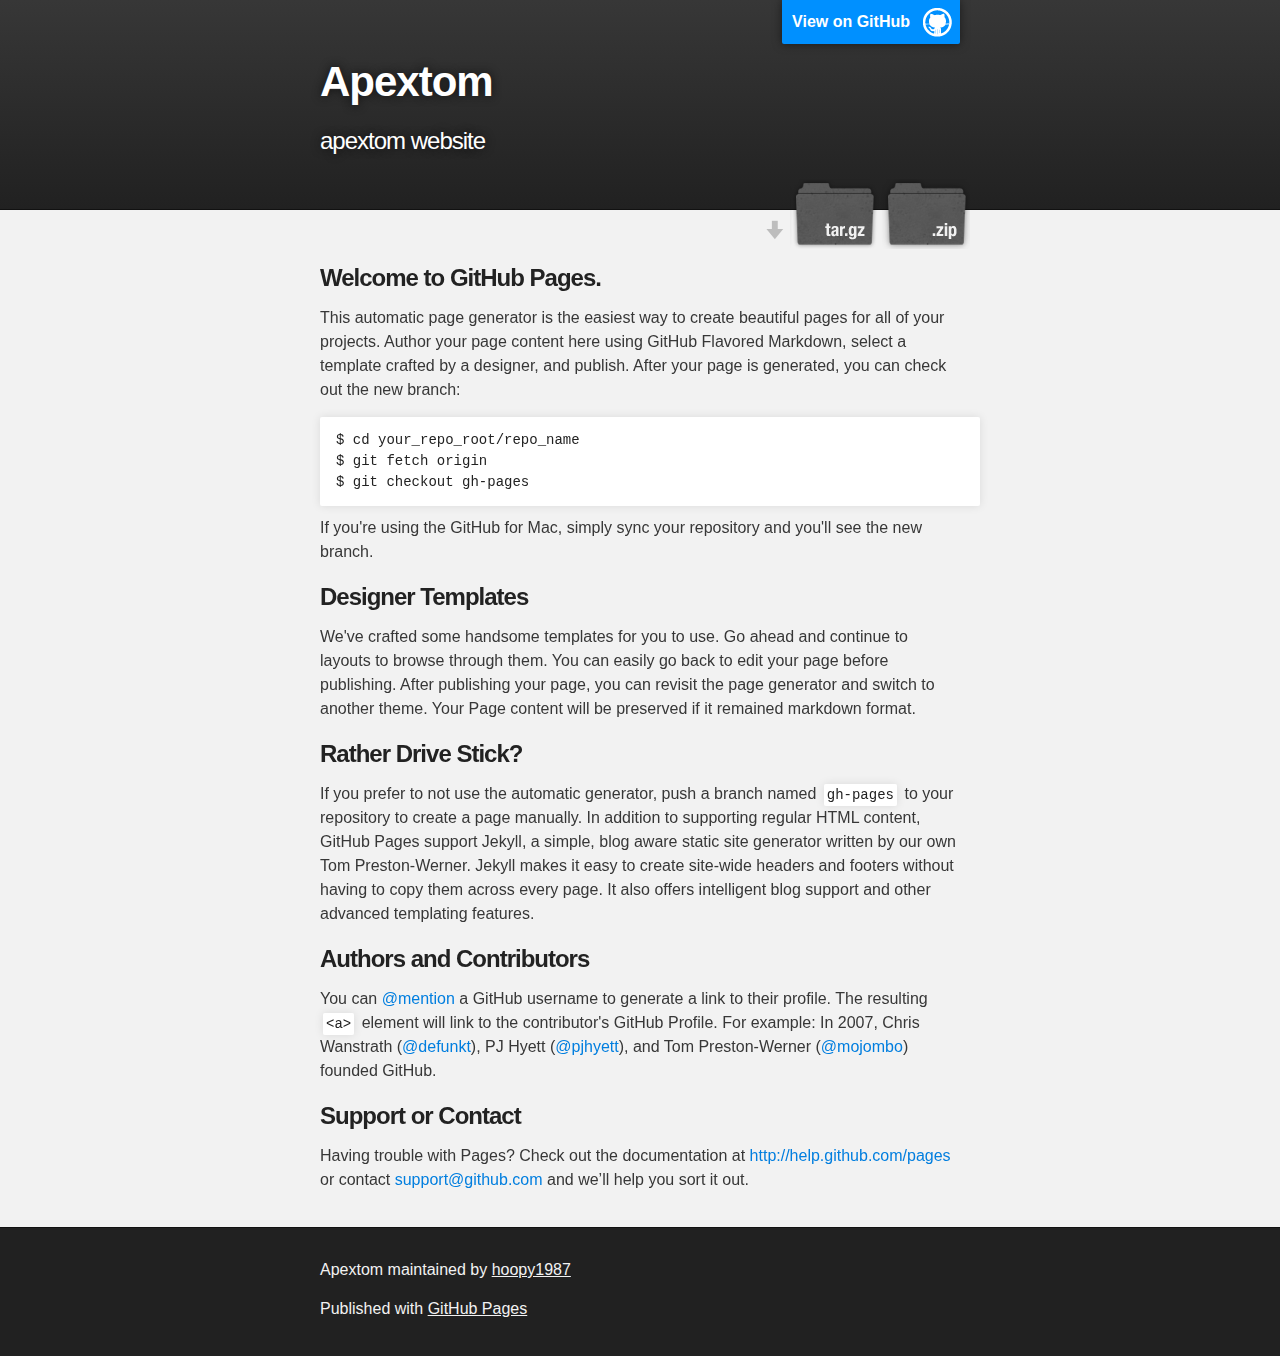
<file: index.html>
<!DOCTYPE html>
<html>

  <head>
    <meta charset='utf-8' />
    <meta http-equiv="X-UA-Compatible" content="chrome=1" />
    <meta name="description" content="Apextom : apextom website" />

    <link rel="stylesheet" type="text/css" media="screen" href="stylesheets/stylesheet.css">

    <title>Apextom</title>
  </head>

  <body>

    <!-- HEADER -->
    <div id="header_wrap" class="outer">
        <header class="inner">
          <a id="forkme_banner" href="https://github.com/hoopy1987/apextom">View on GitHub</a>

          <h1 id="project_title">Apextom</h1>
          <h2 id="project_tagline">apextom website</h2>

            <section id="downloads">
              <a class="zip_download_link" href="https://github.com/hoopy1987/apextom/zipball/master">Download this project as a .zip file</a>
              <a class="tar_download_link" href="https://github.com/hoopy1987/apextom/tarball/master">Download this project as a tar.gz file</a>
            </section>
        </header>
    </div>

    <!-- MAIN CONTENT -->
    <div id="main_content_wrap" class="outer">
      <section id="main_content" class="inner">
        <h3>
<a name="welcome-to-github-pages" class="anchor" href="#welcome-to-github-pages"><span class="octicon octicon-link"></span></a>Welcome to GitHub Pages.</h3>

<p>This automatic page generator is the easiest way to create beautiful pages for all of your projects. Author your page content here using GitHub Flavored Markdown, select a template crafted by a designer, and publish. After your page is generated, you can check out the new branch:</p>

<pre><code>$ cd your_repo_root/repo_name
$ git fetch origin
$ git checkout gh-pages
</code></pre>

<p>If you're using the GitHub for Mac, simply sync your repository and you'll see the new branch.</p>

<h3>
<a name="designer-templates" class="anchor" href="#designer-templates"><span class="octicon octicon-link"></span></a>Designer Templates</h3>

<p>We've crafted some handsome templates for you to use. Go ahead and continue to layouts to browse through them. You can easily go back to edit your page before publishing. After publishing your page, you can revisit the page generator and switch to another theme. Your Page content will be preserved if it remained markdown format.</p>

<h3>
<a name="rather-drive-stick" class="anchor" href="#rather-drive-stick"><span class="octicon octicon-link"></span></a>Rather Drive Stick?</h3>

<p>If you prefer to not use the automatic generator, push a branch named <code>gh-pages</code> to your repository to create a page manually. In addition to supporting regular HTML content, GitHub Pages support Jekyll, a simple, blog aware static site generator written by our own Tom Preston-Werner. Jekyll makes it easy to create site-wide headers and footers without having to copy them across every page. It also offers intelligent blog support and other advanced templating features.</p>

<h3>
<a name="authors-and-contributors" class="anchor" href="#authors-and-contributors"><span class="octicon octicon-link"></span></a>Authors and Contributors</h3>

<p>You can <a href="https://github.com/blog/821" class="user-mention">@mention</a> a GitHub username to generate a link to their profile. The resulting <code>&lt;a&gt;</code> element will link to the contributor's GitHub Profile. For example: In 2007, Chris Wanstrath (<a href="https://github.com/defunkt" class="user-mention">@defunkt</a>), PJ Hyett (<a href="https://github.com/pjhyett" class="user-mention">@pjhyett</a>), and Tom Preston-Werner (<a href="https://github.com/mojombo" class="user-mention">@mojombo</a>) founded GitHub.</p>

<h3>
<a name="support-or-contact" class="anchor" href="#support-or-contact"><span class="octicon octicon-link"></span></a>Support or Contact</h3>

<p>Having trouble with Pages? Check out the documentation at <a href="http://help.github.com/pages">http://help.github.com/pages</a> or contact <a href="mailto:support@github.com">support@github.com</a> and we’ll help you sort it out.</p>
      </section>
    </div>

    <!-- FOOTER  -->
    <div id="footer_wrap" class="outer">
      <footer class="inner">
        <p class="copyright">Apextom maintained by <a href="https://github.com/hoopy1987">hoopy1987</a></p>
        <p>Published with <a href="http://pages.github.com">GitHub Pages</a></p>
      </footer>
    </div>

    

  </body>
</html>
</file>
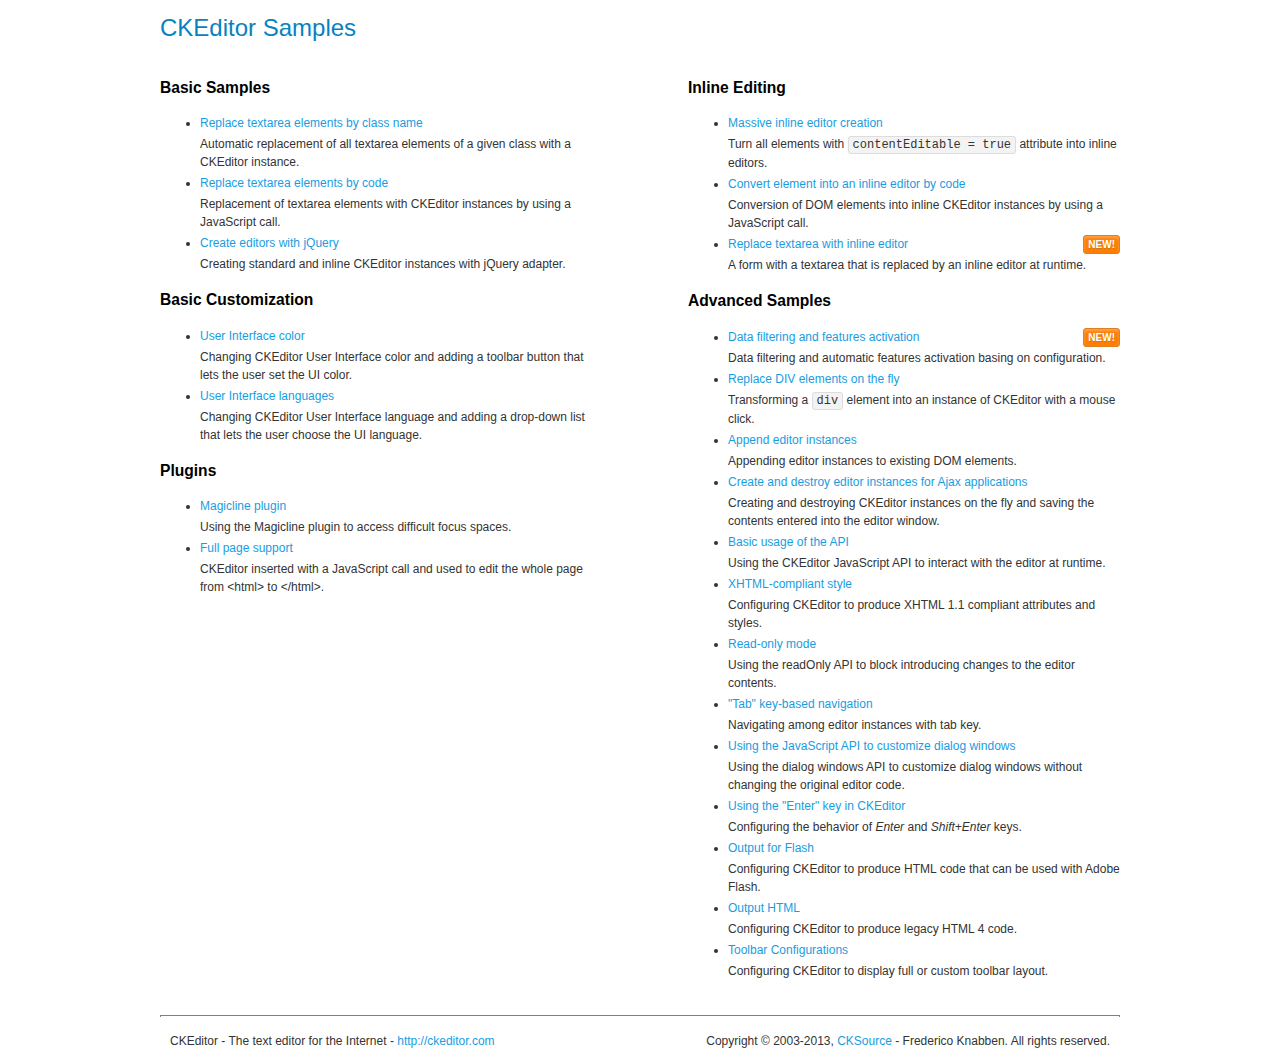
<file: src/main/webapp/ckeditor/samples/index.html>
<!DOCTYPE html>
<!--
Copyright (c) 2003-2013, CKSource - Frederico Knabben. All rights reserved.
For licensing, see LICENSE.md or http://ckeditor.com/license
-->
<html>
<head>
	<title>CKEditor Samples</title>
	<meta charset="utf-8">
	<link rel="stylesheet" href="sample.css">
</head>
<body>
	<h1 class="samples">
		CKEditor Samples
	</h1>
	<div class="twoColumns">
		<div class="twoColumnsLeft">
			<h2 class="samples">
				Basic Samples
			</h2>
			<dl class="samples">
				<dt><a class="samples" href="replacebyclass.html">Replace textarea elements by class name</a></dt>
				<dd>Automatic replacement of all textarea elements of a given class with a CKEditor instance.</dd>

				<dt><a class="samples" href="replacebycode.html">Replace textarea elements by code</a></dt>
				<dd>Replacement of textarea elements with CKEditor instances by using a JavaScript call.</dd>

				<dt><a class="samples" href="jquery.html">Create editors with jQuery</a></dt>
				<dd>Creating standard and inline CKEditor instances with jQuery adapter.</dd>
			</dl>

			<h2 class="samples">
				Basic Customization
			</h2>
			<dl class="samples">
				<dt><a class="samples" href="uicolor.html">User Interface color</a></dt>
				<dd>Changing CKEditor User Interface color and adding a toolbar button that lets the user set the UI color.</dd>

				<dt><a class="samples" href="uilanguages.html">User Interface languages</a></dt>
				<dd>Changing CKEditor User Interface language and adding a drop-down list that lets the user choose the UI language.</dd>
			</dl>


			<h2 class="samples">Plugins</h2>
<dl class="samples">
<dt><a class="samples" href="plugins/magicline/magicline.html">Magicline plugin</a></dt>
<dd>Using the Magicline plugin to access difficult focus spaces.</dd>

<dt><a class="samples" href="plugins/wysiwygarea/fullpage.html">Full page support</a></dt>
<dd>CKEditor inserted with a JavaScript call and used to edit the whole page from &lt;html&gt; to &lt;/html&gt;.</dd>
</dl>
		</div>
		<div class="twoColumnsRight">
			<h2 class="samples">
				Inline Editing
			</h2>
			<dl class="samples">
				<dt><a class="samples" href="inlineall.html">Massive inline editor creation</a></dt>
				<dd>Turn all elements with <code>contentEditable = true</code> attribute into inline editors.</dd>

				<dt><a class="samples" href="inlinebycode.html">Convert element into an inline editor by code</a></dt>
				<dd>Conversion of DOM elements into inline CKEditor instances by using a JavaScript call.</dd>

				<dt><a class="samples" href="inlinetextarea.html">Replace textarea with inline editor</a> <span class="new">New!</span></dt>
				<dd>A form with a textarea that is replaced by an inline editor at runtime.</dd>

				
			</dl>

			<h2 class="samples">
				Advanced Samples
			</h2>
			<dl class="samples">
				<dt><a class="samples" href="datafiltering.html">Data filtering and features activation</a> <span class="new">New!</span></dt>
				<dd>Data filtering and automatic features activation basing on configuration.</dd>

				<dt><a class="samples" href="divreplace.html">Replace DIV elements on the fly</a></dt>
				<dd>Transforming a <code>div</code> element into an instance of CKEditor with a mouse click.</dd>

				<dt><a class="samples" href="appendto.html">Append editor instances</a></dt>
				<dd>Appending editor instances to existing DOM elements.</dd>

				<dt><a class="samples" href="ajax.html">Create and destroy editor instances for Ajax applications</a></dt>
				<dd>Creating and destroying CKEditor instances on the fly and saving the contents entered into the editor window.</dd>

				<dt><a class="samples" href="api.html">Basic usage of the API</a></dt>
				<dd>Using the CKEditor JavaScript API to interact with the editor at runtime.</dd>

				<dt><a class="samples" href="xhtmlstyle.html">XHTML-compliant style</a></dt>
				<dd>Configuring CKEditor to produce XHTML 1.1 compliant attributes and styles.</dd>

				<dt><a class="samples" href="readonly.html">Read-only mode</a></dt>
				<dd>Using the readOnly API to block introducing changes to the editor contents.</dd>

				<dt><a class="samples" href="tabindex.html">"Tab" key-based navigation</a></dt>
				<dd>Navigating among editor instances with tab key.</dd>


				
<dt><a class="samples" href="plugins/dialog/dialog.html">Using the JavaScript API to customize dialog windows</a></dt>
<dd>Using the dialog windows API to customize dialog windows without changing the original editor code.</dd>

<dt><a class="samples" href="plugins/enterkey/enterkey.html">Using the &quot;Enter&quot; key in CKEditor</a></dt>
<dd>Configuring the behavior of <em>Enter</em> and <em>Shift+Enter</em> keys.</dd>

<dt><a class="samples" href="plugins/htmlwriter/outputforflash.html">Output for Flash</a></dt>
<dd>Configuring CKEditor to produce HTML code that can be used with Adobe Flash.</dd>

<dt><a class="samples" href="plugins/htmlwriter/outputhtml.html">Output HTML</a></dt>
<dd>Configuring CKEditor to produce legacy HTML 4 code.</dd>

<dt><a class="samples" href="plugins/toolbar/toolbar.html">Toolbar Configurations</a></dt>
<dd>Configuring CKEditor to display full or custom toolbar layout.</dd>

			</dl>
		</div>
	</div>
	<div id="footer">
		<hr>
		<p>
			CKEditor - The text editor for the Internet - <a class="samples" href="http://ckeditor.com/">http://ckeditor.com</a>
		</p>
		<p id="copy">
			Copyright &copy; 2003-2013, <a class="samples" href="http://cksource.com/">CKSource</a> - Frederico Knabben. All rights reserved.
		</p>
	</div>
</body>
</html>
</file>
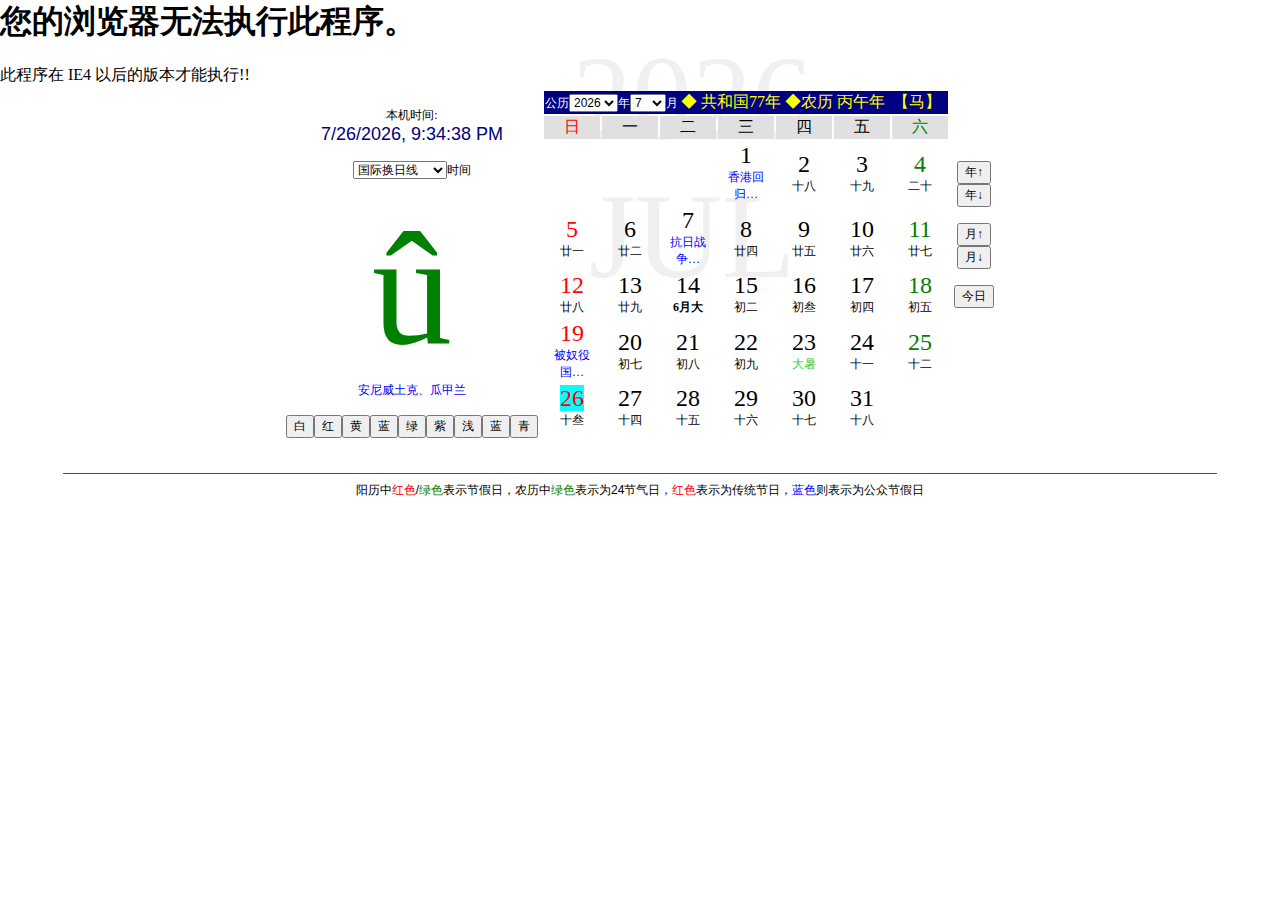
<file: src/main/webapp/public/rili.htm>
<!DOCTYPE HTML PUBLIC "-//W3C//DTD HTML 4.0 Transitional//EN">
<!-- saved from url=(0034)http://www.xichang.tv/calendar.htm -->
<HTML><HEAD><TITLE>������(HR)</TITLE>
<META 
content="ũ��; ����; ����; ����; ʱ��; ����; ����; ��֧; ��Ф; gregorian solar; chinese lunar; calendar;" 
name=keywords>
<META content=All name=robots>
<META content="gregorian solar calendar and chinese lunar calendar" 
name=description>
<META http-equiv=Content-Type content="text/html; charset=gb2312">

<SCRIPT language=JavaScript>
<!--
/*****************************************************************************
                                   ��������
*****************************************************************************/

var lunarInfo=new Array(
0x04bd8,0x04ae0,0x0a570,0x054d5,0x0d260,0x0d950,0x16554,0x056a0,0x09ad0,0x055d2,
0x04ae0,0x0a5b6,0x0a4d0,0x0d250,0x1d255,0x0b540,0x0d6a0,0x0ada2,0x095b0,0x14977,
0x04970,0x0a4b0,0x0b4b5,0x06a50,0x06d40,0x1ab54,0x02b60,0x09570,0x052f2,0x04970,
0x06566,0x0d4a0,0x0ea50,0x06e95,0x05ad0,0x02b60,0x186e3,0x092e0,0x1c8d7,0x0c950,
0x0d4a0,0x1d8a6,0x0b550,0x056a0,0x1a5b4,0x025d0,0x092d0,0x0d2b2,0x0a950,0x0b557,
0x06ca0,0x0b550,0x15355,0x04da0,0x0a5d0,0x14573,0x052d0,0x0a9a8,0x0e950,0x06aa0,
0x0aea6,0x0ab50,0x04b60,0x0aae4,0x0a570,0x05260,0x0f263,0x0d950,0x05b57,0x056a0,
0x096d0,0x04dd5,0x04ad0,0x0a4d0,0x0d4d4,0x0d250,0x0d558,0x0b540,0x0b5a0,0x195a6,
0x095b0,0x049b0,0x0a974,0x0a4b0,0x0b27a,0x06a50,0x06d40,0x0af46,0x0ab60,0x09570,
0x04af5,0x04970,0x064b0,0x074a3,0x0ea50,0x06b58,0x055c0,0x0ab60,0x096d5,0x092e0,
0x0c960,0x0d954,0x0d4a0,0x0da50,0x07552,0x056a0,0x0abb7,0x025d0,0x092d0,0x0cab5,
0x0a950,0x0b4a0,0x0baa4,0x0ad50,0x055d9,0x04ba0,0x0a5b0,0x15176,0x052b0,0x0a930,
0x07954,0x06aa0,0x0ad50,0x05b52,0x04b60,0x0a6e6,0x0a4e0,0x0d260,0x0ea65,0x0d530,
0x05aa0,0x076a3,0x096d0,0x04bd7,0x04ad0,0x0a4d0,0x1d0b6,0x0d250,0x0d520,0x0dd45,
0x0b5a0,0x056d0,0x055b2,0x049b0,0x0a577,0x0a4b0,0x0aa50,0x1b255,0x06d20,0x0ada0)

var solarMonth=new Array(31,28,31,30,31,30,31,31,30,31,30,31);
var Gan=new Array("��","��","��","��","��","��","��","��","��","��");
var Zhi=new Array("��","��","��","î","��","��","��","δ","��","��","��","��");
var Animals=new Array("��","ţ","��","��","��","��","��","��","��","��","��","��");
var solarTerm = new Array("С��","��","����","��ˮ","����","����","����","����","����","С��","â��","����","С��","����","����","����","��¶","���","��¶","˪��","����","Сѩ","��ѩ","����")
var sTermInfo = new Array(0,21208,42467,63836,85337,107014,128867,150921,173149,195551,218072,240693,263343,285989,308563,331033,353350,375494,397447,419210,440795,462224,483532,504758)
var nStr1 = new Array('��','һ','��','��','��','��','��','��','��','��','ʮ')
var nStr2 = new Array('��','ʮ','إ','ئ','��')
var monthName = new Array("JAN","FEB","MAR","APR","MAY","JUN","JUL","AUG","SEP","OCT","NOV","DEC");

//�������� *��ʾ�ż���
var sFtv = new Array(
"0101*Ԫ����",
"0214 ���˽�",
"0305 ѧ�׷������",
"0308 ��Ů��",
"0312 ֲ����",
"0315 ������Ȩ����",
"0401 ���˽�",
"0407 ����������",
"0422 ���������",
"0501*�Ͷ���",
"0502*�Ͷ���",
"0503*�Ͷ���",
"0504 �����",
"0508 �����ʮ����",
"0512 ���ʻ�ʿ��",
"0515 ���ʼ�ͥ��",
"0517 ���ʵ�����",
"0601 ���ʶ�ͯ��",
"0605 ���绷��������",
"0606 ȫ��������",
"0625 ȫ��������",
"0626 ���ʽ�����",
"0701 ��ۻع������ �й�����",
"0707 ����ս��������",
"0801 ������",
"0815 ����ս��ʤ������",
"0909 ë����������",
"0908 ����ɨä��",
"0910 �й���ʦ��", 
"0927 ����������",
"0928 ���ӵ���",
"1001*�����",
"1002*�����",
"1003*�����",
"1006 ���˽�",
"1009 ����������",
"1014 �����׼��",
"1016 ������ʳ��",
"1024 ���Ϲ���",
"1120*������",
"1121*������",
"1122*������",
"1112 ����ɽ��������",
"1205 ����־Ը��Ա��",
"1220 ���Żع����",
"1225 Christmas Day",
"1226 ë�󶫵�������")

//ũ������ *��ʾ�ż���
var lFtv = new Array(
"0101*����",
"0102*����",
"0103*����",
"0115 Ԫ����",
"0505 �����",
"0624*��ѽ�",
"0625*��ѽ�",
"0626*��ѽ�",
"0707 ��Ϧ���˽�",
"0715 ��Ԫ��",
"0815 �����",
"0909 ������",
"1208 ���˽�",
"1224 С��",
"0100 ��Ϧ")

//ĳ�µĵڼ������ڼ�
var wFtv = new Array(
"0520 ĸ�׽�",
"0630 ���׽�",
"0730 ��ū�۹�����",
"1144 Thanksgiving�ж���")


/*****************************************************************************
                                      ���ڼ���
*****************************************************************************/

//====================================== ����ũ�� y���������
function lYearDays(y) {
   var i, sum = 348
   for(i=0x8000; i>0x8; i>>=1) sum += (lunarInfo[y-1900] & i)? 1: 0
   return(sum+leapDays(y))
}

//====================================== ����ũ�� y�����µ�����
function leapDays(y) {
   if(leapMonth(y))  return((lunarInfo[y-1900] & 0x10000)? 30: 29)
   else return(0)
}

//====================================== ����ũ�� y�����ĸ��� 1-12 , û�򴫻� 0
function leapMonth(y) {
   return(lunarInfo[y-1900] & 0xf)
}

//====================================== ����ũ�� y��m�µ�������
function monthDays(y,m) {
   return( (lunarInfo[y-1900] & (0x10000>>m))? 30: 29 )
}

//====================================== ���ũ��, �����������, ����ũ���������
//                                       ����������� .year .month .day .isLeap .yearCyl .dayCyl .monCyl
function Lunar(objDate) {

   var i, leap=0, temp=0
   var baseDate = new Date(1900,0,31)
   var offset   = (objDate - baseDate)/86400000

   this.dayCyl = offset + 40
   this.monCyl = 14

   for(i=1900; i<2050 && offset>0; i++) {
      temp = lYearDays(i)
      offset -= temp
      this.monCyl += 12
   }

   if(offset<0) {
      offset += temp;
      i--;
      this.monCyl -= 12
   }

   this.year = i
   this.yearCyl = i-1864

   leap = leapMonth(i) //���ĸ���
   this.isLeap = false

   for(i=1; i<13 && offset>0; i++) {
      //����
      if(leap>0 && i==(leap+1) && this.isLeap==false)
         { --i; this.isLeap = true; temp = leapDays(this.year); }
      else
         { temp = monthDays(this.year, i); }

      //�������
      if(this.isLeap==true && i==(leap+1)) this.isLeap = false

      offset -= temp
      if(this.isLeap == false) this.monCyl ++
   }

   if(offset==0 && leap>0 && i==leap+1)
      if(this.isLeap)
         { this.isLeap = false; }
      else
         { this.isLeap = true; --i; --this.monCyl;}

   if(offset<0){ offset += temp; --i; --this.monCyl; }

   this.month = i
   this.day = offset + 1
}

//==============================���ع��� y��ĳm+1�µ�����
function solarDays(y,m) {
   if(m==1)
      return(((y%4 == 0) && (y%100 != 0) || (y%400 == 0))? 29: 28)
   else
      return(solarMonth[m])
}
//============================== ���� offset ���ظ�֧, 0=����
function cyclical(num) {
   return(Gan[num%10]+Zhi[num%12])
}

//============================== ��������
function calElement(sYear,sMonth,sDay,week,lYear,lMonth,lDay,isLeap,cYear,cMonth,cDay) {

      this.isToday    = false;
      //����
      this.sYear      = sYear;
      this.sMonth     = sMonth;
      this.sDay       = sDay;
      this.week       = week;
      //ũ��
      this.lYear      = lYear;
      this.lMonth     = lMonth;
      this.lDay       = lDay;
      this.isLeap     = isLeap;
      //��֧
      this.cYear      = cYear;
      this.cMonth     = cMonth;
      this.cDay       = cDay;

      this.color      = '';

      this.lunarFestival = ''; //ũ������
      this.solarFestival = ''; //��������
      this.solarTerms    = ''; //����

}

//===== ĳ��ĵ�n������Ϊ����(��0С������)
function sTerm(y,n) {
   var offDate = new Date( ( 31556925974.7*(y-1900) + sTermInfo[n]*60000  ) + Date.UTC(1900,0,6,2,5) )
   return(offDate.getUTCDate())
}

//============================== ����������� (y��,m+1��)
function calendar(y,m) {

   var sDObj, lDObj, lY, lM, lD=1, lL, lX=0, tmp1, tmp2
   var lDPOS = new Array(3)
   var n = 0
   var firstLM = 0

   sDObj = new Date(y,m,1)            //����һ������

   this.length    = solarDays(y,m)    //������������
   this.firstWeek = sDObj.getDay()    //��������1�����ڼ�


   for(var i=0;i<this.length;i++) {

      if(lD>lX) {
         sDObj = new Date(y,m,i+1)    //����һ������
         lDObj = new Lunar(sDObj)     //ũ��
         lY    = lDObj.year           //ũ����
         lM    = lDObj.month          //ũ����
         lD    = lDObj.day            //ũ����
         lL    = lDObj.isLeap         //ũ���Ƿ�����
         lX    = lL? leapDays(lY): monthDays(lY,lM) //ũ����������һ��

         if(n==0) firstLM = lM
         lDPOS[n++] = i-lD+1
      }

      //sYear,sMonth,sDay,week,
      //lYear,lMonth,lDay,isLeap,
      //cYear,cMonth,cDay
      this[i] = new calElement(y, m+1, i+1, nStr1[(i+this.firstWeek)%7],
                               lY, lM, lD++, lL,
                               cyclical(lDObj.yearCyl) ,cyclical(lDObj.monCyl), cyclical(lDObj.dayCyl++) )


      if((i+this.firstWeek)%7==0)   this[i].color = 'red'  //������ɫ
      if((i+this.firstWeek)%14==13) this[i].color = 'green'  //���ݶ�����ɫ
   }

   //����
   tmp1=sTerm(y,m*2  )-1
   tmp2=sTerm(y,m*2+1)-1
   this[tmp1].solarTerms = solarTerm[m*2]
   this[tmp2].solarTerms = solarTerm[m*2+1]
   if(m==3) this[tmp1].color = 'black' //������ɫ

   //��������
   for(i in sFtv)
      if(sFtv[i].match(/^(\d{2})(\d{2})([\s\*])(.+)$/))
         if(Number(RegExp.$1)==(m+1)) {
            this[Number(RegExp.$2)-1].solarFestival += RegExp.$4 + ' '
            if(RegExp.$3=='*') this[Number(RegExp.$2)-1].color = 'red'
         }

   //���ܽ���
   for(i in wFtv)
      if(wFtv[i].match(/^(\d{2})(\d)(\d)([\s\*])(.+)$/))
         if(Number(RegExp.$1)==(m+1)) {
            tmp1=Number(RegExp.$2)
            tmp2=Number(RegExp.$3)
            this[((this.firstWeek>tmp2)?7:0) + 7*(tmp1-1) + tmp2 - this.firstWeek].solarFestival += RegExp.$5 + ' '
         }

   //ũ������
   for(i in lFtv)
      if(lFtv[i].match(/^(\d{2})(.{2})([\s\*])(.+)$/)) {
         tmp1=Number(RegExp.$1)-firstLM
         if(tmp1==-11) tmp1=1
         if(tmp1 >=0 && tmp1<n) {
            tmp2 = lDPOS[tmp1] + Number(RegExp.$2) -1
            if( tmp2 >= 0 && tmp2<this.length) {
               this[tmp2].lunarFestival += RegExp.$4 + ' '
               if(RegExp.$3=='*') this[tmp2].color = 'red'
            }
         }
      }

   //��ɫ������
   if((this.firstWeek+12)%7==5)
      this[12].solarFestival += '��ɫ������ '

   //����
   if(y==tY && m==tM) this[tD-1].isToday = true;

}

//====================== ��������
function cDay(d){
   var s;

   switch (d) {
      case 10:
         s = '��ʮ'; break;
      case 20:
         s = '��ʮ'; break;
         break;
      case 30:
         s = '��ʮ'; break;
         break;
      default :
         s = nStr2[Math.floor(d/10)];
         s += nStr1[d%10];
   }
   return(s);
}

///////////////////////////////////////////////////////////////////////////////

var cld;

function drawCld(SY,SM) {
   var i,sD,s,size;
   cld = new calendar(SY,SM);

   if(SY>1874 && SY<1909) yDisplay = '����' + (((SY-1874)==1)?'Ԫ':SY-1874)
   if(SY>1908 && SY<1912) yDisplay = '��ͳ' + (((SY-1908)==1)?'Ԫ':SY-1908)
   if(SY>1911 && SY<1950) yDisplay = '���' + (((SY-1911)==1)?'Ԫ':SY-1911)
   if(SY>1949) yDisplay = '���͹�' + (((SY-1949)==1)?'Ԫ':SY-1949)

   GZ.innerHTML = '�� '+yDisplay +'�� ��ũ�� ' + cyclical(SY-1900+36) + '�� &nbsp;��'+Animals[(SY-4)%12]+'��';

   YMBG.innerHTML = "&nbsp;" + SY + "<BR>&nbsp;" + monthName[SM];


   for(i=0;i<42;i++) {

      sObj=eval('SD'+ i);
      lObj=eval('LD'+ i);

      sObj.className = '';

      sD = i - cld.firstWeek;

      if(sD>-1 && sD<cld.length) { //������
         sObj.innerHTML = sD+1;

         if(cld[sD].isToday) sObj.className = 'todyaColor'; //������ɫ

         sObj.style.color = cld[sD].color; //����������ɫ

         if(cld[sD].lDay==1) //��ʾũ����
            lObj.innerHTML = '<b>'+(cld[sD].isLeap?'��':'') + cld[sD].lMonth + '��' + (monthDays(cld[sD].lYear,cld[sD].lMonth)==29?'С':'��')+'</b>';
         else //��ʾũ����
            lObj.innerHTML = cDay(cld[sD].lDay);

         s=cld[sD].lunarFestival;
         if(s.length>0) { //ũ������
            if(s.length>6) s = s.substr(0, 4)+'��';
            s = s.fontcolor('red');
         }
         else { //��������
            s=cld[sD].solarFestival;
            if(s.length>0) {
               size = (s.charCodeAt(0)>0 && s.charCodeAt(0)<128)?8:4;
               if(s.length>size+2) s = s.substr(0, size)+'��';
               s = s.fontcolor('blue');
            }
            else { //إ�Ľ���
               s=cld[sD].solarTerms;
               if(s.length>0) s = s.fontcolor('limegreen');
            }
         }
         if(s.length>0) lObj.innerHTML = s;

      }
      else { //������
         sObj.innerHTML = '';
         lObj.innerHTML = '';
      }
   }
}


function changeCld() {
   var y,m;
   y=CLD.SY.selectedIndex+1900;
   m=CLD.SM.selectedIndex;
   drawCld(y,m);
}

function pushBtm(K) {
   switch (K){
      case 'YU' :
         if(CLD.SY.selectedIndex>0) CLD.SY.selectedIndex--;
         break;
      case 'YD' :
         if(CLD.SY.selectedIndex<149) CLD.SY.selectedIndex++;
         break;
      case 'MU' :
         if(CLD.SM.selectedIndex>0) {
            CLD.SM.selectedIndex--;
         }
         else {
            CLD.SM.selectedIndex=11;
            if(CLD.SY.selectedIndex>0) CLD.SY.selectedIndex--;
         }
         break;
      case 'MD' :
         if(CLD.SM.selectedIndex<11) {
            CLD.SM.selectedIndex++;
         }
         else {
            CLD.SM.selectedIndex=0;
            if(CLD.SY.selectedIndex<149) CLD.SY.selectedIndex++;
         }
         break;
      default :
         CLD.SY.selectedIndex=tY-1900;
         CLD.SM.selectedIndex=tM;
   }
   changeCld();
}

var Today = new Date();
var tY = Today.getFullYear();
var tM = Today.getMonth();
var tD = Today.getDate();
//////////////////////////////////////////////////////////////////////////////

var width = "130";
var offsetx = 2;
var offsety = 16;

var x = 0;
var y = 0;
var snow = 0;
var sw = 0;
var cnt = 0;

var dStyle;
document.onmousemove = mEvn;

//��ʾ��ϸ��������
function mOvr(v) {
   var s,festival;
   var sObj=eval('SD'+ v);
   var d=sObj.innerHTML-1;
	//var cursor s-resize

      //sYear,sMonth,sDay,week,
      //lYear,lMonth,lDay,isLeap,
      //cYear,cMonth,cDay

   if(sObj.innerHTML!='') {

      sObj.style.cursor ='help';
      if(cld[d].solarTerms == '' && cld[d].solarFestival == '' && cld[d].lunarFestival == '')
         festival = '';
      else
         festival = '<TABLE WIDTH=100% BORDER=0 CELLPADDING=2 CELLSPACING=0 BGCOLOR="#CCFFCC"><TR><TD>'+
         '<FONT COLOR="#000000" STYLE="font-size:9pt;">'+cld[d].solarTerms + ' ' + cld[d].solarFestival + ' ' + cld[d].lunarFestival+'</FONT></TD>'+
         '</TR></TABLE>';

      s= '<TABLE WIDTH="130" BORDER=0 CELLPADDING="2" CELLSPACING=0 BGCOLOR="#000066"><TR><TD>' +
         '<TABLE WIDTH=100% BORDER=0 CELLPADDING=0 CELLSPACING=0><TR><TD ALIGN="right"><FONT COLOR="#ffffff" STYLE="font-size:9pt;">'+
         cld[d].sYear+' �� '+cld[d].sMonth+' �� '+cld[d].sDay+' ��<br>����'+cld[d].week+'<br>'+
         '<font color="violet">ũ��'+(cld[d].isLeap?'�� ':' ')+cld[d].lMonth+' �� '+cld[d].lDay+' ��</font><br>'+
         '<font color="yellow">'+cld[d].cYear+'�� '+cld[d].cMonth+'�� '+cld[d].cDay + '��</font>'+
         '</FONT></TD></TR></TABLE>'+ festival +'</TD></TR></TABLE>';


      document.all["detail"].innerHTML = s;

   	if (snow == 0) {
         dStyle.left = x+offsetx-(width/2);
         dStyle.top = y+offsety;
   		dStyle.visibility = "visible";
   		snow = 1;
   	}
	}
}

//�����ϸ��������
function mOut() {
	if ( cnt >= 1 ) { sw = 0 }
	if ( sw == 0 ) { snow = 0;	dStyle.visibility = "hidden";}
	else cnt++;
}

//ȡ��λ��
function mEvn() {
   x=event.x;
   y=event.y;
	if (document.body.scrollLeft)
	   {x=event.x+document.body.scrollLeft; y=event.y+document.body.scrollTop;}
	if (snow){
      dStyle.left = x+offsetx-(width/2)
      dStyle.top = y+offsety
	}
}

///////////////////////////////////////////////////////////////////////////

function changeTZ() {
   CITY.innerHTML = CLD.TZ.value.substr(6)
   setCookie("TZ",CLD.TZ.selectedIndex)
}


function tick() {
   var today
   today = new Date()
   Clock.innerHTML = today.toLocaleString()
   Clock2.innerHTML = TimeAdd(today.toGMTString(), CLD.TZ.value)
   window.setTimeout("tick()", 1000);
}

function setCookie(name, value) {
	var today = new Date()
	var expires = new Date()
	expires.setTime(today.getTime() + 1000*60*60*24*365)
	document.cookie = name + "=" + escape(value)	+ "; expires=" + expires.toGMTString()
}

function getCookie(Name) {
   var search = Name + "="
   if(document.cookie.length > 0) {
      offset = document.cookie.indexOf(search)
      if(offset != -1) {
         offset += search.length
         end = document.cookie.indexOf(";", offset)
         if(end == -1) end = document.cookie.length
         return unescape(document.cookie.substring(offset, end))
      }
      else return ""
   }
}

/////////////////////////////////////////////////////////

function initial() {
   resizeTo(780,540) 
   dStyle = detail.style;
   CLD.SY.selectedIndex=tY-1900;
   CLD.SM.selectedIndex=tM;
   drawCld(tY,tM);
   pushBtm('');
   CLD.TZ.selectedIndex=getCookie("TZ");
   changeTZ();
   tick();
if (tM + 1==10 && tD<4) {alert('�����ǹ������!  ������������ף������ڿ���!')}
if (tM + 1==1 && tD<2) {alert('������!! ������Ԫ��!  ������������ף���������!')}
}
//-->
</SCRIPT>

<SCRIPT language=VBScript>
<!--
'===== ������ʱ��
Function TimeAdd(UTC,T)
   Dim PlusMinus, DST, y,tSave
   If Left(T,1)="-" Then PlusMinus = -1 Else PlusMinus = 1
   UTC=Right(UTC,Len(UTC)-5)
   UTC=Left(UTC,Len(UTC)-4)
   y = Year(UTC)
   TimeAdd=DateAdd("n", (Cint(Mid(T,2,2))*60 + Cint(Mid(T,4,2))) * PlusMinus, UTC)
   '�����չ��Լ�ڼ�: 4�µ�һ������00:00 �� 10������һ��������00:00
   If Mid(T,6,1)="*" And DateSerial(y,4,(9 - Weekday(DateSerial(y,4,1)) mod 7) ) <= TimeAdd And DateSerial(y,10,31 - Weekday(DateSerial(y,10,31))) >= TimeAdd Then
      TimeAdd=CStr(DateAdd("h", 1, TimeAdd)) & "<FONT STYLE='font-size:18pt;font-family:Wingdings; color:red'>R</FONT>"
   Else
   End If
   TimeAdd = CStr(TimeAdd)
End Function
'-->
</SCRIPT>

<STYLE>.todyaColor {
	BACKGROUND-COLOR: aqua
}
</STYLE>

<META content="MSHTML 6.00.2800.1264" name=GENERATOR></HEAD>
<BODY leftMargin=0 topMargin=0 onload=initial()>
<SCRIPT language=JavaScript>
<!--
   if(navigator.appName == "Netscape" || parseInt(navigator.appVersion) < 4)
   document.write("<h1>����������޷�ִ�д˳���</h1>�˳����� IE4 �Ժ�İ汾����ִ��!!")
//-->
</SCRIPT>

<SCRIPT language=JavaScript>

lck=0;
function r(hval)
{
if ( lck == 0 )
{
document.bgColor=hval;
}
}
</SCRIPT>

<DIV id=detail style="POSITION: absolute"></DIV>
<CENTER>
<FORM name=CLD>
<TABLE>
  <TBODY>
  <TR>
    <TD vAlign=top align=middle><BR><FONT style="FONT-SIZE: 9pt" 
      size=2>����ʱ��:</FONT><BR><FONT id=Clock face=Arial color=#000080 size=4 
      align="center"></FONT>
      <P><!--ʱ�� *��ʾ�Զ�����Ϊ�չ��Լʱ��--><FONT style="FONT-SIZE: 9pt" size=2><SELECT 
      style="FONT-SIZE: 9pt" onchange=changeTZ() name=TZ> <OPTION 
        value="-1200 ���������ˡ��ϼ���" selected>���ʻ�����<OPTION 
        value="-1100 ��;������Ħ��Ⱥ��">��Ħ��<OPTION value="-1000 ������">������<OPTION 
        value=-0900*����˹��>����˹��<OPTION value=-0800*̫ƽ��ʱ��(����)��������>̫ƽ��<OPTION 
        value=-0700*����ɣ��>����ɽ��<OPTION value=-0700*ɽ��ʱ��(����)>����ɽ��<OPTION 
        value=-0600*��������(���ô�)>���ô��в�<OPTION value=-0600*ī�����С�����������>ī����<OPTION 
        value=-0600*�в�ʱ��(����)>�����в�<OPTION value=-0500*���������>������̫ƽ��<OPTION 
        value=-0500*����ʱ��(����)>���Ӷ���<OPTION value=-0500*ӡ�ڰ���(����)>����<OPTION 
        value=-0400*������˹��������>����������<OPTION value="-0400*������ʱ�� ���ô�)">������<OPTION 
        value="-0330 �µ�(���ô󶫰�)">Ŧ����<OPTION value="-0300 ��������">��������<OPTION 
        value="-0300 ��³ŵ˹����˹�����γ�">�����޶���<OPTION value=-0200*�������в�>�������в�<OPTION 
        value=-0100*���ٶ�Ⱥ����ά�½�Ⱥ��>���ٶ�<OPTION 
        value="+0000 ��������ʱ�䡢�����֡����������׶�">Ӣ������<OPTION 
        value="+0000 Ī��ά��(��������)������������">�������α�׼<OPTION 
        value="+0100 ���衢������">����<OPTION value="+0100 ������, ��ɳ, ������˹">��ŷ<OPTION 
        value="+0100 ���֡�˹�¸��Ħ����������������³������άҲ��">��ŷ<OPTION 
        value="+0200 ��ɫ��">��ɫ��<OPTION value=+0200*��ŷ>��ŷ<OPTION 
        value=+0200*����>����<OPTION value=+0200*�ŵ䡢�ն���������˹̹��>GFT<OPTION 
        value=+0200*�����ס�Ƥ����>�Ϸ�<OPTION 
        value=+0300*�͸������ء������(����)�����ŵ�(ɳ�ڵ�)>ɳ�ڵذ�����<OPTION 
        value=+0300*Ī˹�ơ�ʥ�˵ñ�����ռ�����߸����>����˹<OPTION value=+0330*�º���>����<OPTION 
        value=+0400*�������(��������)��Ī˹����������˹(�����ǹ���)>������<OPTION 
        value=+0430*������>������<OPTION value="+0500 ��˹�����͵¡������桢�������ֱ��������">����<OPTION 
        value="+0530 ���򡢼Ӷ���������˹���µ��������">ӡ��<OPTION 
        value="+0600 �����ᡢ�￨">����<OPTION value="+0700 ���ȡ��ǼӴ��־����">����<OPTION 
        value="+0800 ���������졢������">�й�<OPTION value="+0800 ̨�塢��ۡ��¼���">̨��<OPTION 
        value="+0900 ���������桢���ϡ����ǡ��ǿ���(����������)">����<OPTION 
        value="+0930 �����">�����в�<OPTION value="+1000 ����˹����ī������ϯ����">ϯ����<OPTION 
        value="+1000 ������">��˹÷����<OPTION value="+1000 �ص���Ī˹�ȸۡ���  ��">��̫ƽ��<OPTION 
        value=+1100*�����������Ⱥ�����¿��׶�����>̫ƽ���в�<OPTION 
        value="+1200 ����١��¿���">Ŧ����<OPTION 
      value="+1200 쳼á��ϼ�������Ъ��Ⱥ��">쳼�</OPTION></SELECT>ʱ�� </FONT><BR><FONT 
      id=Clock2 face=Arial color=#000080 size=4 align="center"></FONT><BR><FONT 
      style="FONT-SIZE: 120pt; COLOR: green; FONT-FAMILY: Webdings">&ucirc;</FONT><BR><FONT 
      id=CITY 
      style="FONT-SIZE: 9pt; WIDTH: 150px; COLOR: blue; FONT-FAMILY: '��ϸ����'"></FONT></P>
      <P align=middle vAlign="top"><BUTTON style="FONT-SIZE: 9pt" 
      onclick="r('#ffffff')">��</BUTTON><BUTTON style="FONT-SIZE: 9pt" 
      onclick="r('#ffefef')">��</BUTTON><BUTTON style="FONT-SIZE: 9pt" 
      onclick="r('#ffffef')">��</BUTTON><BUTTON style="FONT-SIZE: 9pt" 
      onclick="r('#efffff')">��</BUTTON><BUTTON style="FONT-SIZE: 9pt" 
      onclick="r('#efffef')">��</BUTTON><BUTTON style="FONT-SIZE: 9pt" 
      onclick="r('#e4defe')">��</BUTTON><BUTTON style="FONT-SIZE: 9pt" 
      onclick="r('#e4efff')">ǳ</BUTTON><BUTTON style="FONT-SIZE: 9pt" 
      onclick="r('#a6d8f1')">��</BUTTON><BUTTON style="FONT-SIZE: 9pt" 
      onclick="r('#669933')">��</BUTTON> </P></TD>
    <TD align=middle>
      <DIV style="Z-INDEX: -1; POSITION: absolute; TOP: 30px"><FONT id=YMBG 
      style="FONT-SIZE: 90pt; COLOR: #f0f0f0; FONT-FAMILY: 'Arial Black'">&nbsp;0000<BR>&nbsp;JUN</FONT> 
      </DIV>
      <TABLE border=0>
        <TBODY>
        <TR>
          <TD bgColor=#000080 colSpan=7><FONT style="FONT-SIZE: 9pt" 
            color=#ffffff size=2>����<SELECT style="FONT-SIZE: 9pt" 
            onchange=changeCld() name=SY> 
              <SCRIPT language=JavaScript><!--
            for(i=1900;i<2050;i++) document.write('<option>'+i)
            //--></SCRIPT>
            </SELECT>��<SELECT style="FONT-SIZE: 9pt" onchange=changeCld() 
            name=SM> 
              <SCRIPT language=JavaScript><!--
            for(i=1;i<13;i++) document.write('<option>'+i)
            //--></SCRIPT>
            </SELECT>�� </FONT><FONT id=GZ face=�꿬�� color=yellow 
            size=3></FONT><BR></TD></TR>
        <TR align=middle bgColor=#e0e0e0>
          <TD width=54><FONT color=red>��</FONT></TD>
          <TD width=54>һ</TD>
          <TD width=54>��</TD>
          <TD width=54>��</TD>
          <TD width=54>��</TD>
          <TD width=54>��</TD>
          <TD width=54><FONT color=green>��</FONT></TD></TR>
        <SCRIPT language=JavaScript><!--
            var gNum
            for(i=0;i<6;i++) {
               document.write('<tr align=center>')
               for(j=0;j<7;j++) {
                  gNum = i*7+j
                  document.write('<td id="GD' + gNum +'" onMouseOver="mOvr(' + gNum +')" onMouseOut="mOut()"><font id="SD' + gNum +'" size=5 face="Arial Black"')
                  if(j == 0) document.write(' color=red')
                  if(j == 6)
                     if(i%2==1) document.write(' color=red')
                        else document.write(' color=green')
                  document.write(' TITLE=""> </font><br><font id="LD' + gNum + '" size=2 style="font-size:9pt"> </font></td>')
               }
               document.write('</tr>')
            }
            //--></SCRIPT>
        </TBODY></TABLE></TD>
    <TD vAlign=top align=middle width=40><BR><BR><BR><BR><BUTTON 
      style="FONT-SIZE: 9pt" onclick="pushBtm('YU')">���</BUTTON><BR><BUTTON 
      style="FONT-SIZE: 9pt" onclick="pushBtm('YD')">���</BUTTON> 
      <P><BUTTON style="FONT-SIZE: 9pt" 
      onclick="pushBtm('MU')">�¡�</BUTTON><BR><BUTTON style="FONT-SIZE: 9pt" 
      onclick="pushBtm('MD')">�¡�</BUTTON> 
      <P><BUTTON style="FONT-SIZE: 9pt" onclick="pushBtm('')">����</BUTTON> 
  </P></TD></TR></TBODY></TABLE></FORM>
<P></P>
<HR width="90%" color=green noShade SIZE=1>
<FONT style="FONT-SIZE: 9pt" face=ARIAL size=2>������<FONT 
color=red>��ɫ</FONT>/<FONT color=green>��ɫ</FONT><FONT color=black>��ʾ�ڼ��գ�ũ����<FONT 
color=green>��ɫ</FONT>��ʾΪ24�����գ�<FONT color=red>��ɫ</FONT>��ʾΪ��ͳ���գ�<FONT 
color=blue>��ɫ</FONT>���ʾΪ���ڽڼ���<BR></CENTER></FONT></FONT></BODY></HTML>
</file>
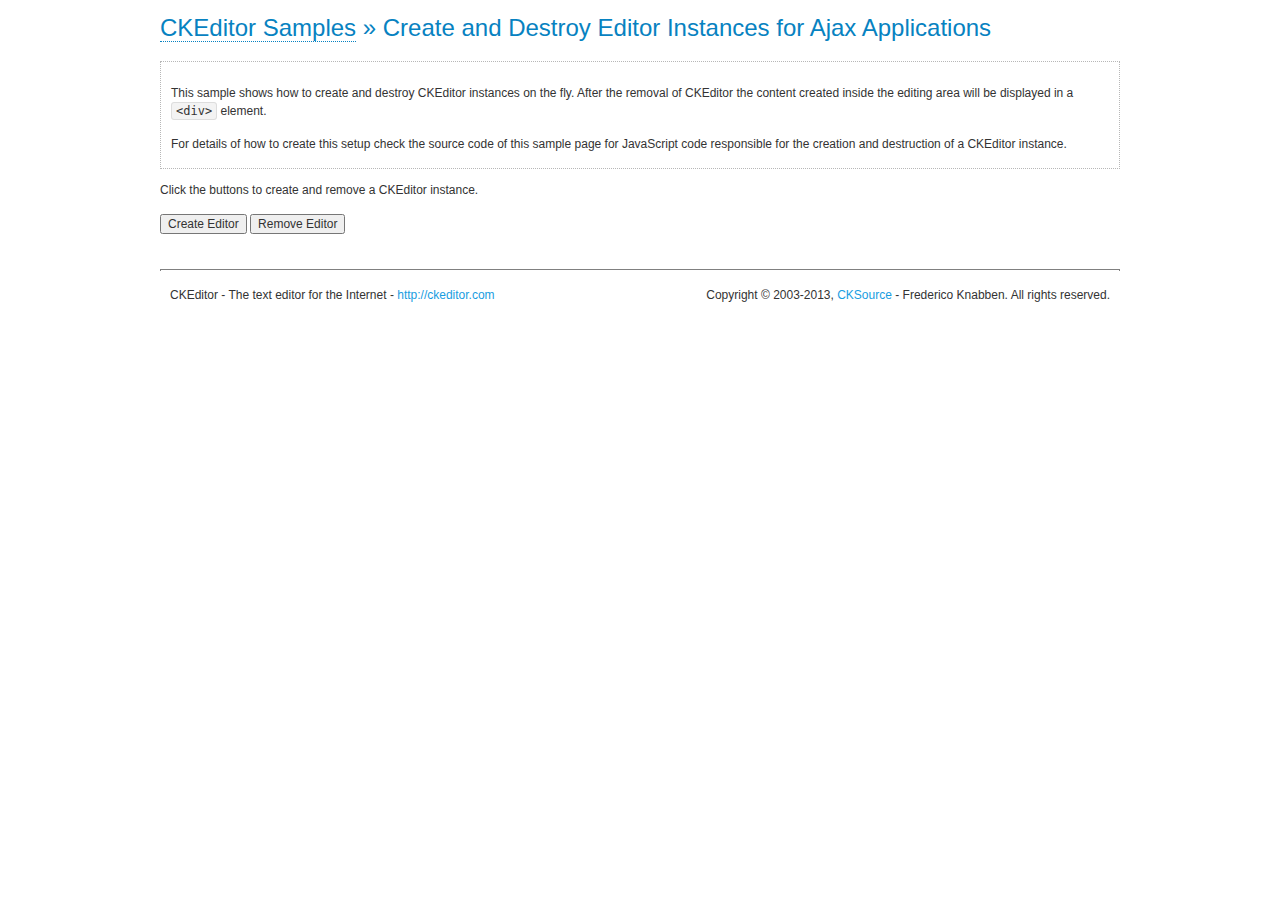
<file: src/main/webapp/ckeditor/samples/ajax.html>
<!DOCTYPE html>
<!--
Copyright (c) 2003-2013, CKSource - Frederico Knabben. All rights reserved.
For licensing, see LICENSE.md or http://ckeditor.com/license
-->
<html>
<head>
	<title>Ajax &mdash; CKEditor Sample</title>
	<meta charset="utf-8">
	<script src="../ckeditor.js"></script>
	<link rel="stylesheet" href="sample.css">
	<script>

		var editor, html = '';

		function createEditor() {
			if ( editor )
				return;

			// Create a new editor inside the <div id="editor">, setting its value to html
			var config = {};
			editor = CKEDITOR.appendTo( 'editor', config, html );
		}

		function removeEditor() {
			if ( !editor )
				return;

			// Retrieve the editor contents. In an Ajax application, this data would be
			// sent to the server or used in any other way.
			document.getElementById( 'editorcontents' ).innerHTML = html = editor.getData();
			document.getElementById( 'contents' ).style.display = '';

			// Destroy the editor.
			editor.destroy();
			editor = null;
		}

	</script>
</head>
<body>
	<h1 class="samples">
		<a href="index.html">CKEditor Samples</a> &raquo; Create and Destroy Editor Instances for Ajax Applications
	</h1>
	<div class="description">
		<p>
			This sample shows how to create and destroy CKEditor instances on the fly. After the removal of CKEditor the content created inside the editing
			area will be displayed in a <code>&lt;div&gt;</code> element.
		</p>
		<p>
			For details of how to create this setup check the source code of this sample page
			for JavaScript code responsible for the creation and destruction of a CKEditor instance.
		</p>
	</div>
	<p>Click the buttons to create and remove a CKEditor instance.</p>
	<p>
		<input onclick="createEditor();" type="button" value="Create Editor">
		<input onclick="removeEditor();" type="button" value="Remove Editor">
	</p>
	<!-- This div will hold the editor. -->
	<div id="editor">
	</div>
	<div id="contents" style="display: none">
		<p>
			Edited Contents:
		</p>
		<!-- This div will be used to display the editor contents. -->
		<div id="editorcontents">
		</div>
	</div>
	<div id="footer">
		<hr>
		<p>
			CKEditor - The text editor for the Internet - <a class="samples" href="http://ckeditor.com/">http://ckeditor.com</a>
		</p>
		<p id="copy">
			Copyright &copy; 2003-2013, <a class="samples" href="http://cksource.com/">CKSource</a> - Frederico
			Knabben. All rights reserved.
		</p>
	</div>
</body>
</html>
</file>
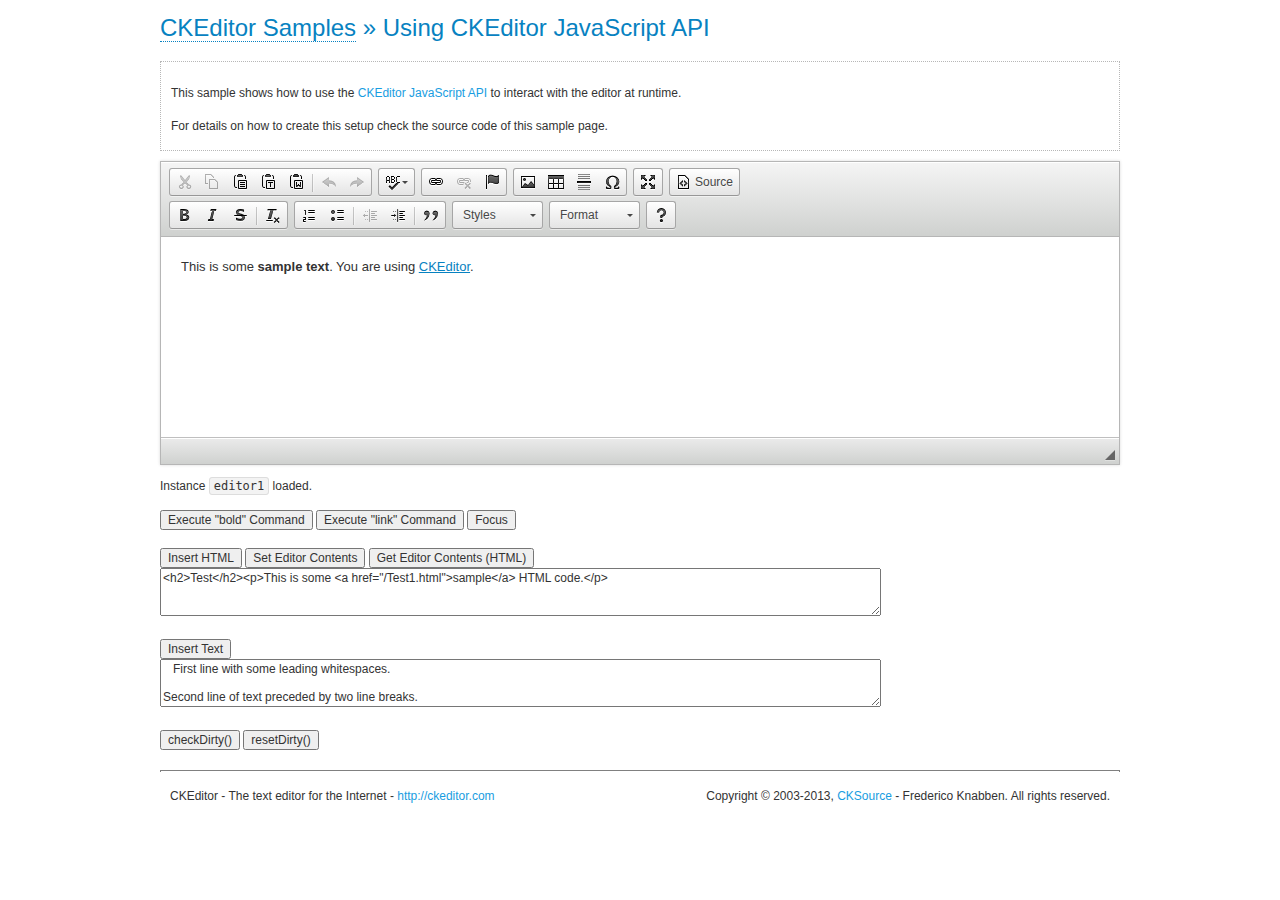
<file: src/main/webapp/ckeditor/samples/api.html>
<!DOCTYPE html>
<!--
Copyright (c) 2003-2013, CKSource - Frederico Knabben. All rights reserved.
For licensing, see LICENSE.md or http://ckeditor.com/license
-->
<html>
<head>
	<meta charset="utf-8">
	<title>API Usage &mdash; CKEditor Sample</title>
	<script src="../ckeditor.js"></script>
	<link href="sample.css" rel="stylesheet">
	<script>

// The instanceReady event is fired, when an instance of CKEditor has finished
// its initialization.
CKEDITOR.on( 'instanceReady', function( ev ) {
	// Show the editor name and description in the browser status bar.
	document.getElementById( 'eMessage' ).innerHTML = 'Instance <code>' + ev.editor.name + '<\/code> loaded.';

	// Show this sample buttons.
	document.getElementById( 'eButtons' ).style.display = 'block';
});

function InsertHTML() {
	// Get the editor instance that we want to interact with.
	var editor = CKEDITOR.instances.editor1;
	var value = document.getElementById( 'htmlArea' ).value;

	// Check the active editing mode.
	if ( editor.mode == 'wysiwyg' )
	{
		// Insert HTML code.
		// http://docs.ckeditor.com/#!/api/CKEDITOR.editor-method-insertHtml
		editor.insertHtml( value );
	}
	else
		alert( 'You must be in WYSIWYG mode!' );
}

function InsertText() {
	// Get the editor instance that we want to interact with.
	var editor = CKEDITOR.instances.editor1;
	var value = document.getElementById( 'txtArea' ).value;

	// Check the active editing mode.
	if ( editor.mode == 'wysiwyg' )
	{
		// Insert as plain text.
		// http://docs.ckeditor.com/#!/api/CKEDITOR.editor-method-insertText
		editor.insertText( value );
	}
	else
		alert( 'You must be in WYSIWYG mode!' );
}

function SetContents() {
	// Get the editor instance that we want to interact with.
	var editor = CKEDITOR.instances.editor1;
	var value = document.getElementById( 'htmlArea' ).value;

	// Set editor contents (replace current contents).
	// http://docs.ckeditor.com/#!/api/CKEDITOR.editor-method-setData
	editor.setData( value );
}

function GetContents() {
	// Get the editor instance that you want to interact with.
	var editor = CKEDITOR.instances.editor1;

	// Get editor contents
	// http://docs.ckeditor.com/#!/api/CKEDITOR.editor-method-getData
	alert( editor.getData() );
}

function ExecuteCommand( commandName ) {
	// Get the editor instance that we want to interact with.
	var editor = CKEDITOR.instances.editor1;

	// Check the active editing mode.
	if ( editor.mode == 'wysiwyg' )
	{
		// Execute the command.
		// http://docs.ckeditor.com/#!/api/CKEDITOR.editor-method-execCommand
		editor.execCommand( commandName );
	}
	else
		alert( 'You must be in WYSIWYG mode!' );
}

function CheckDirty() {
	// Get the editor instance that we want to interact with.
	var editor = CKEDITOR.instances.editor1;
	// Checks whether the current editor contents present changes when compared
	// to the contents loaded into the editor at startup
	// http://docs.ckeditor.com/#!/api/CKEDITOR.editor-method-checkDirty
	alert( editor.checkDirty() );
}

function ResetDirty() {
	// Get the editor instance that we want to interact with.
	var editor = CKEDITOR.instances.editor1;
	// Resets the "dirty state" of the editor (see CheckDirty())
	// http://docs.ckeditor.com/#!/api/CKEDITOR.editor-method-resetDirty
	editor.resetDirty();
	alert( 'The "IsDirty" status has been reset' );
}

function Focus() {
	CKEDITOR.instances.editor1.focus();
}

function onFocus() {
	document.getElementById( 'eMessage' ).innerHTML = '<b>' + this.name + ' is focused </b>';
}

function onBlur() {
	document.getElementById( 'eMessage' ).innerHTML = this.name + ' lost focus';
}

	</script>

</head>
<body>
	<h1 class="samples">
		<a href="index.html">CKEditor Samples</a> &raquo; Using CKEditor JavaScript API
	</h1>
	<div class="description">
	<p>
		This sample shows how to use the
		<a class="samples" href="http://docs.ckeditor.com/#!/api/CKEDITOR.editor">CKEditor JavaScript API</a>
		to interact with the editor at runtime.
	</p>
	<p>
		For details on how to create this setup check the source code of this sample page.
	</p>
	</div>

	<!-- This <div> holds alert messages to be display in the sample page. -->
	<div id="alerts">
		<noscript>
			<p>
				<strong>CKEditor requires JavaScript to run</strong>. In a browser with no JavaScript
				support, like yours, you should still see the contents (HTML data) and you should
				be able to edit it normally, without a rich editor interface.
			</p>
		</noscript>
	</div>
	<form action="../../../samples/sample_posteddata.php" method="post">
		<textarea cols="100" id="editor1" name="editor1" rows="10">&lt;p&gt;This is some &lt;strong&gt;sample text&lt;/strong&gt;. You are using &lt;a href="http://ckeditor.com/"&gt;CKEditor&lt;/a&gt;.&lt;/p&gt;</textarea>

		<script>
			// Replace the <textarea id="editor1"> with an CKEditor instance.
			CKEDITOR.replace( 'editor1', {
				on: {
					focus: onFocus,
					blur: onBlur,

					// Check for availability of corresponding plugins.
					pluginsLoaded: function( evt ) {
						var doc = CKEDITOR.document, ed = evt.editor;
						if ( !ed.getCommand( 'bold' ) )
							doc.getById( 'exec-bold' ).hide();
						if ( !ed.getCommand( 'link' ) )
							doc.getById( 'exec-link' ).hide();
					}
				}
			});
		</script>

		<p id="eMessage">
		</p>

		<div id="eButtons" style="display: none">
			<input id="exec-bold" onclick="ExecuteCommand('bold');" type="button" value="Execute &quot;bold&quot; Command">
			<input id="exec-link" onclick="ExecuteCommand('link');" type="button" value="Execute &quot;link&quot; Command">
			<input onclick="Focus();" type="button" value="Focus">
			<br><br>
			<input onclick="InsertHTML();" type="button" value="Insert HTML">
			<input onclick="SetContents();" type="button" value="Set Editor Contents">
			<input onclick="GetContents();" type="button" value="Get Editor Contents (HTML)">
			<br>
			<textarea cols="100" id="htmlArea" rows="3">&lt;h2&gt;Test&lt;/h2&gt;&lt;p&gt;This is some &lt;a href="/Test1.html"&gt;sample&lt;/a&gt; HTML code.&lt;/p&gt;</textarea>
			<br>
			<br>
			<input onclick="InsertText();" type="button" value="Insert Text">
			<br>
			<textarea cols="100" id="txtArea" rows="3">   First line with some leading whitespaces.

Second line of text preceded by two line breaks.</textarea>
			<br>
			<br>
			<input onclick="CheckDirty();" type="button" value="checkDirty()">
			<input onclick="ResetDirty();" type="button" value="resetDirty()">
		</div>
	</form>
	<div id="footer">
		<hr>
		<p>
			CKEditor - The text editor for the Internet - <a class="samples" href="http://ckeditor.com/">http://ckeditor.com</a>
		</p>
		<p id="copy">
			Copyright &copy; 2003-2013, <a class="samples" href="http://cksource.com/">CKSource</a> - Frederico
			Knabben. All rights reserved.
		</p>
	</div>
</body>
</html>
</file>
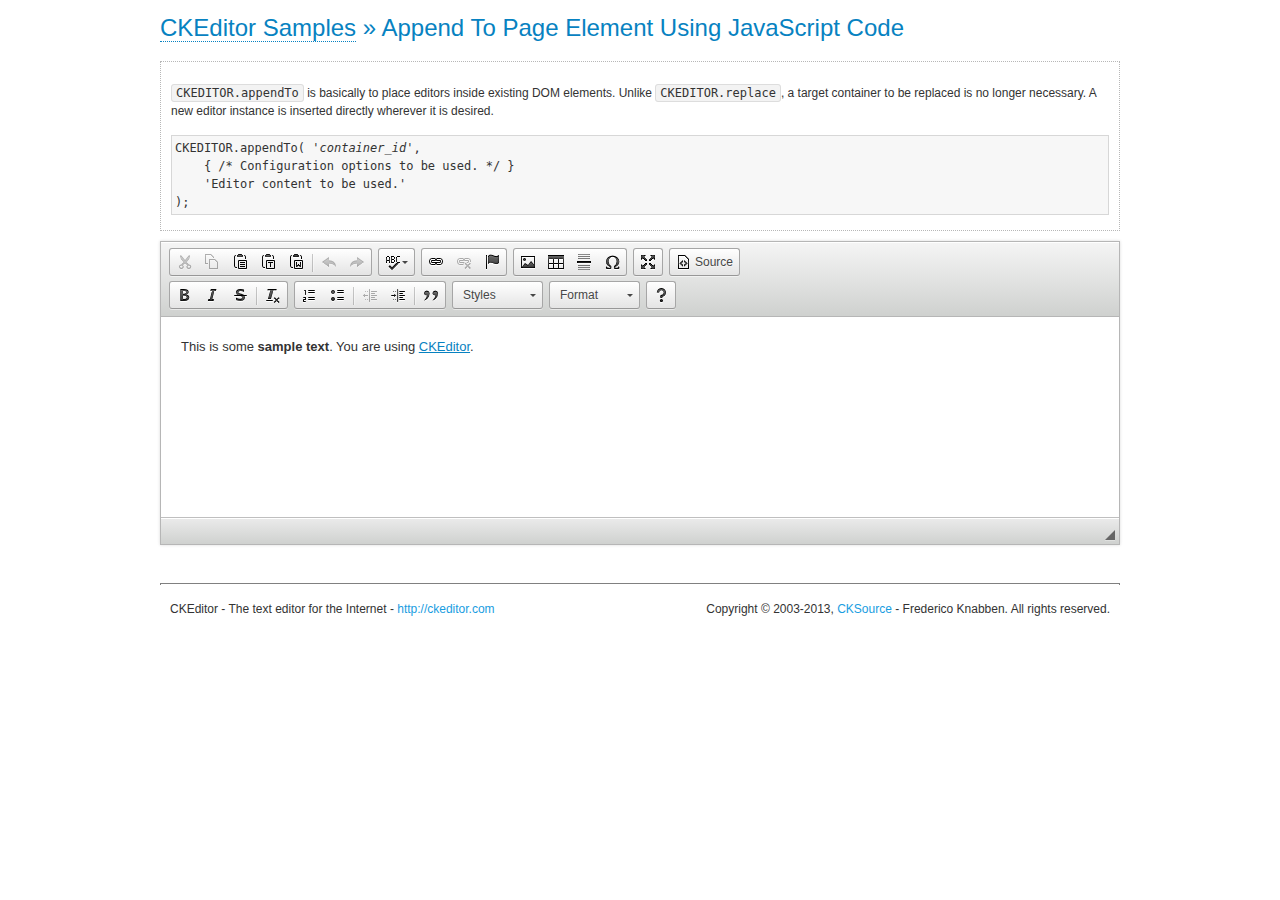
<file: src/main/webapp/ckeditor/samples/appendto.html>
<!DOCTYPE html>
<!--
Copyright (c) 2003-2013, CKSource - Frederico Knabben. All rights reserved.
For licensing, see LICENSE.md or http://ckeditor.com/license
-->
<html>
<head>
	<title>CKEDITOR.appendTo &mdash; CKEditor Sample</title>
	<meta charset="utf-8">
	<script src="../ckeditor.js"></script>
	<link rel="stylesheet" href="sample.css">
</head>
<body>
	<h1 class="samples">
		<a href="index.html">CKEditor Samples</a> &raquo; Append To Page Element Using JavaScript Code
	</h1>
	<div id="section1">
		<div class="description">
			<p>
				<code>CKEDITOR.appendTo</code> is basically to place editors
				inside existing DOM elements. Unlike <code>CKEDITOR.replace</code>,
				a target container to be replaced is no longer necessary. A new editor
				instance is inserted directly wherever it is desired.
			</p>
<pre class="samples">CKEDITOR.appendTo( '<em>container_id</em>',
	{ /* Configuration options to be used. */ }
	'Editor content to be used.'
);</pre>
		</div>
		<script>

			// This call can be placed at any point after the
			// <textarea>, or inside a <head><script> in a
			// window.onload event handler.

			// Replace the <textarea id="editor"> with an CKEditor
			// instance, using default configurations.
			CKEDITOR.appendTo( 'section1',
				null,
				'<p>This is some <strong>sample text</strong>. You are using <a href="http://ckeditor.com/">CKEditor</a>.</p>'
			);

		</script>
	</div>
	<br>
	<div id="footer">
		<hr>
		<p>
			CKEditor - The text editor for the Internet - <a class="samples" href="http://ckeditor.com/">http://ckeditor.com</a>
		</p>
		<p id="copy">
			Copyright &copy; 2003-2013, <a class="samples" href="http://cksource.com/">CKSource</a> - Frederico
			Knabben. All rights reserved.
		</p>
	</div>
</body>
</html>
</file>
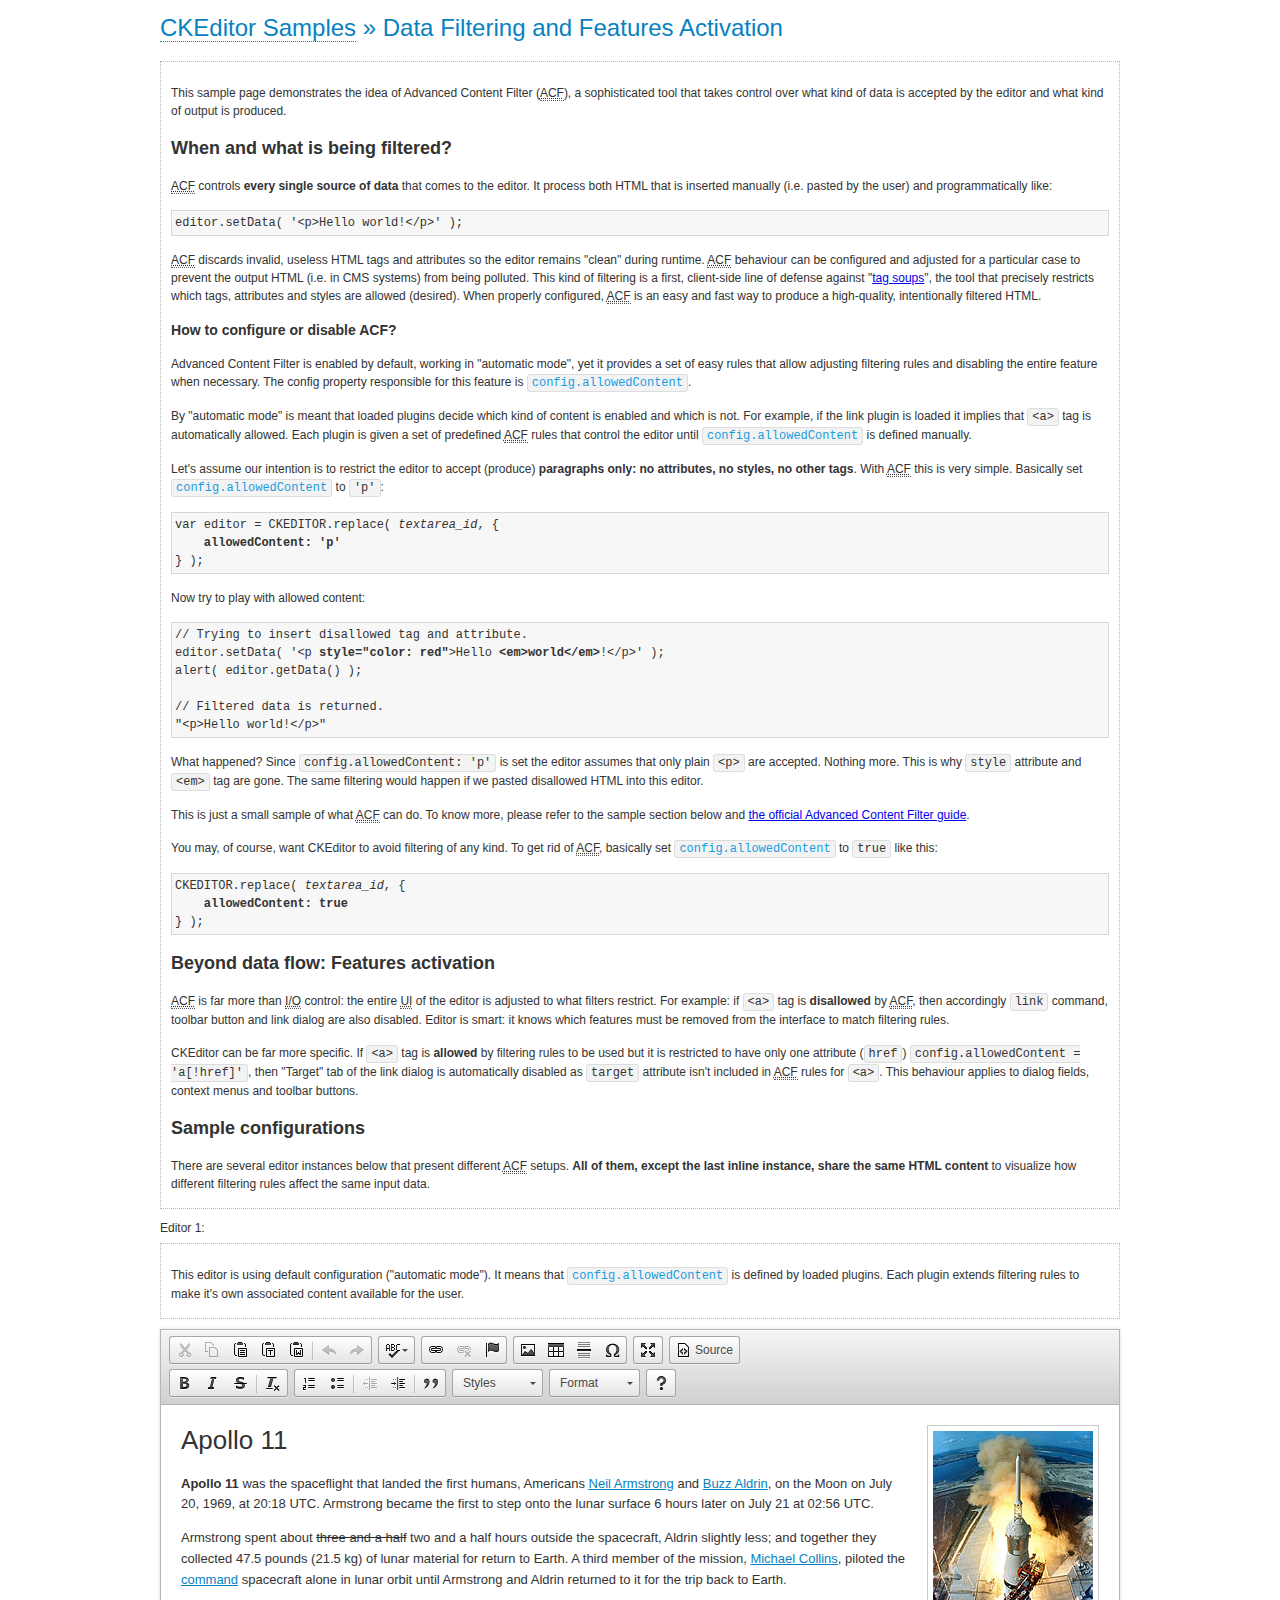
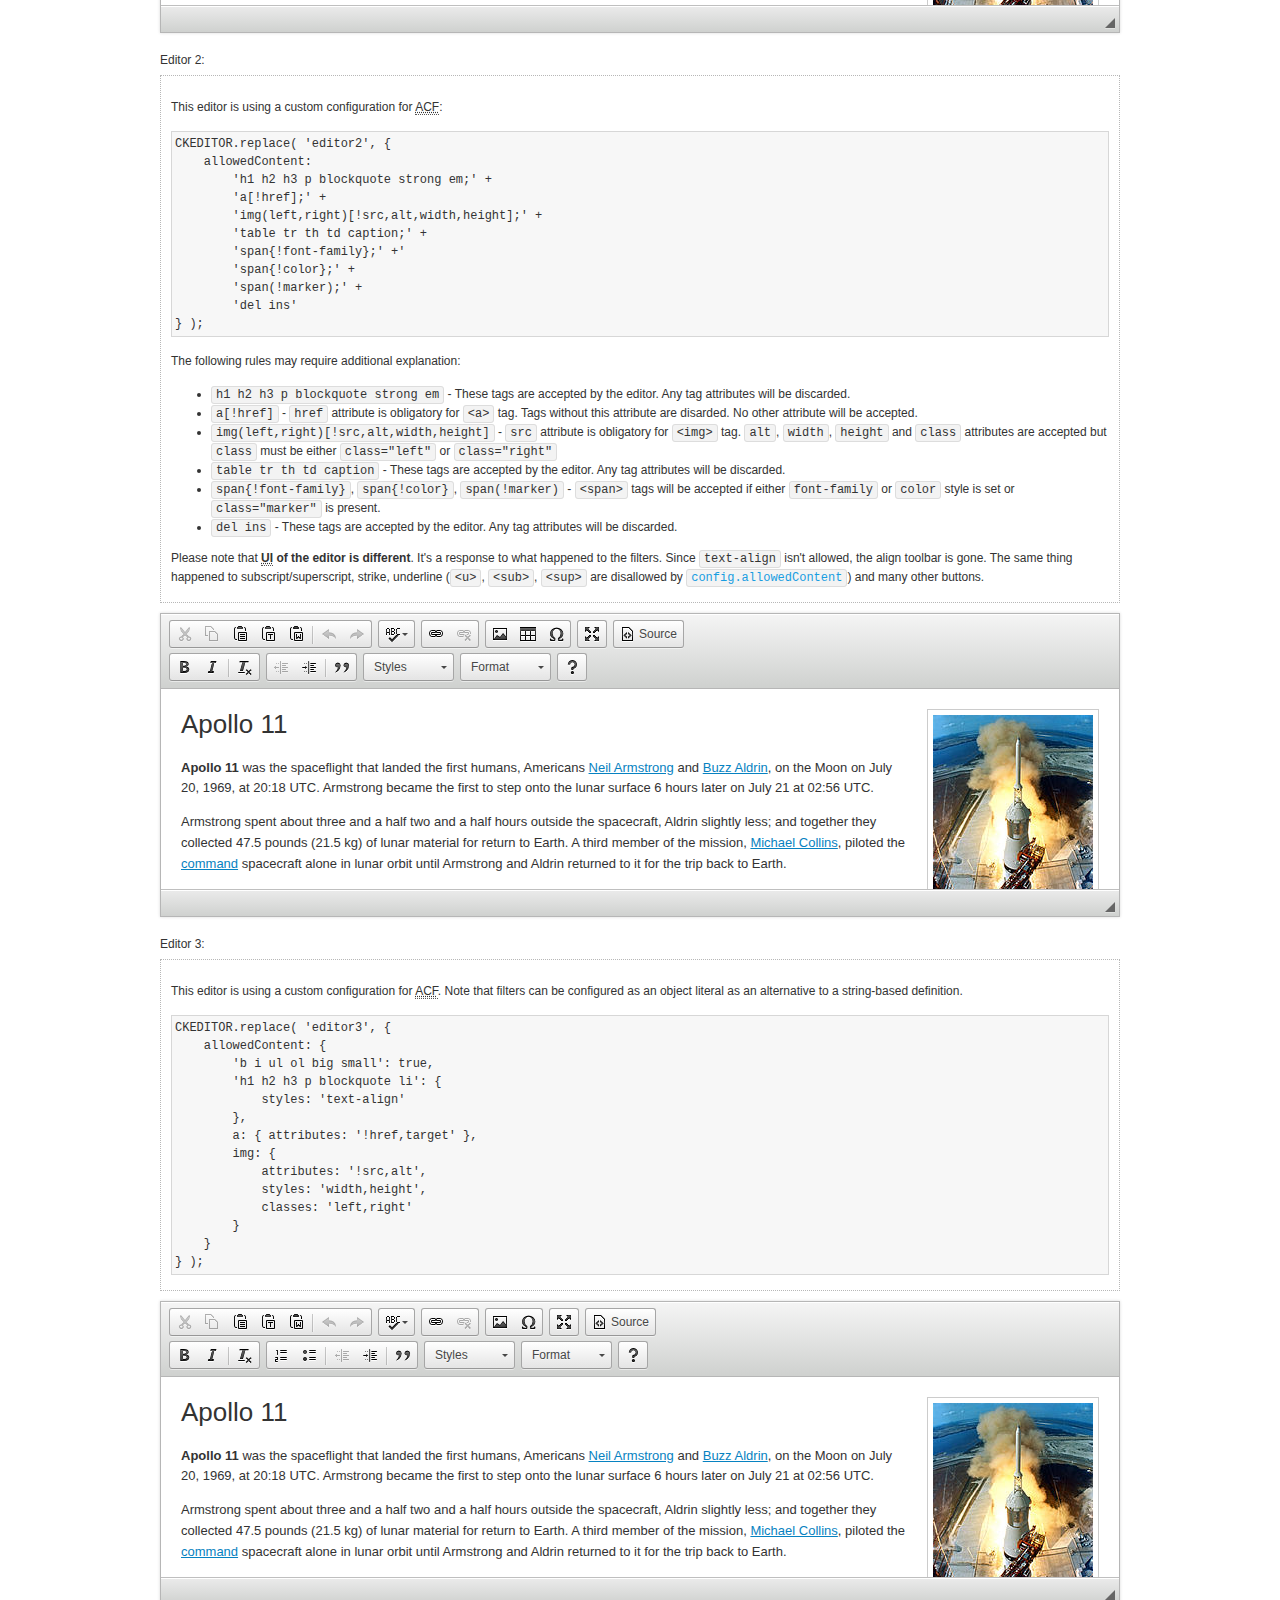
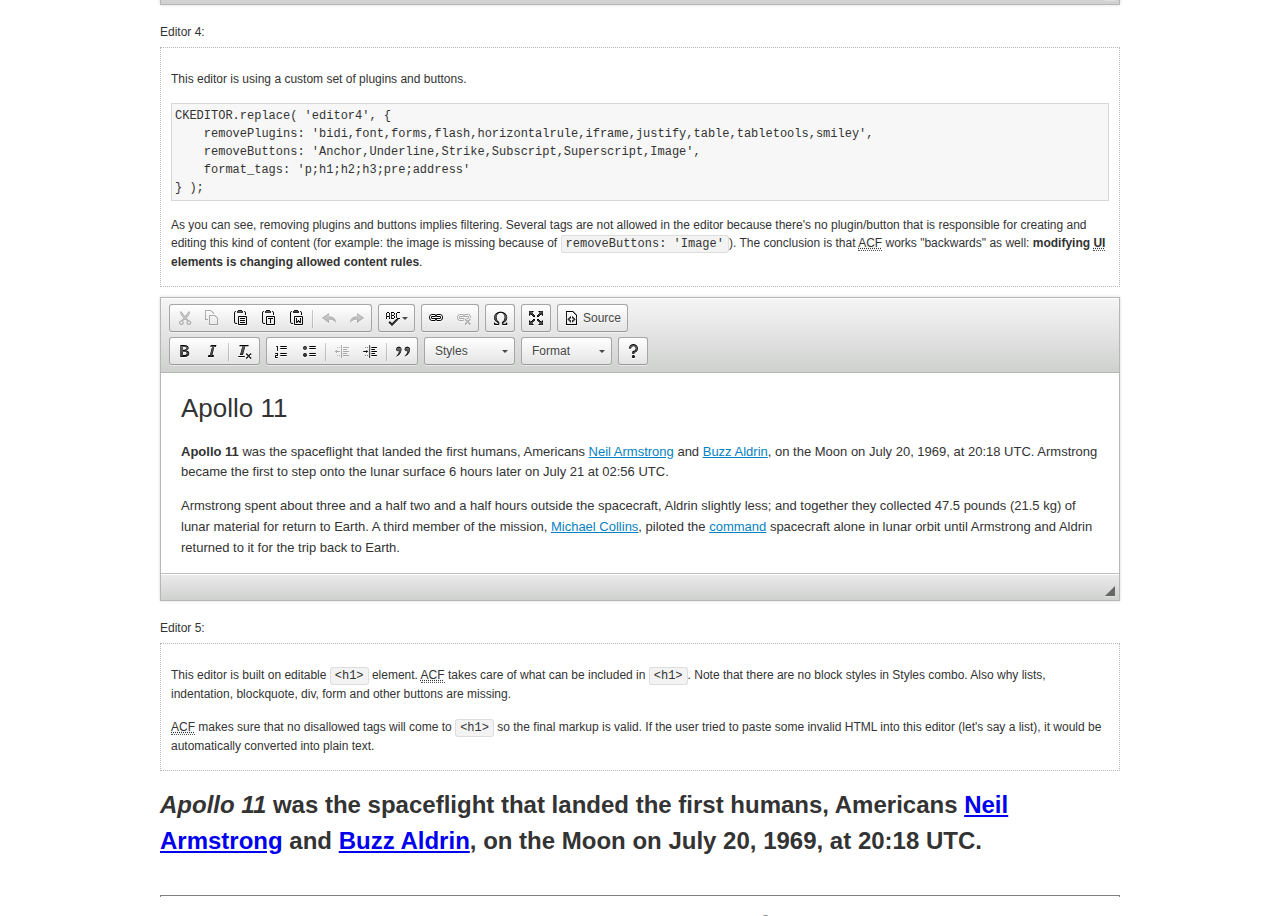
<file: src/main/webapp/ckeditor/samples/datafiltering.html>
<!DOCTYPE html>
<!--
Copyright (c) 2003-2013, CKSource - Frederico Knabben. All rights reserved.
For licensing, see LICENSE.md or http://ckeditor.com/license
-->
<html>
<head>
	<title>Data Filtering &mdash; CKEditor Sample</title>
	<meta charset="utf-8">
	<script src="../ckeditor.js"></script>
	<link rel="stylesheet" href="sample.css">
	<script>
		// Remove advanced tabs for all editors.
		CKEDITOR.config.removeDialogTabs = 'image:advanced;link:advanced;flash:advanced;creatediv:advanced;editdiv:advanced';
	</script>
</head>
<body>
	<h1 class="samples">
		<a href="index.html">CKEditor Samples</a> &raquo; Data Filtering and Features Activation
	</h1>
	<div class="description">
		<p>
			This sample page demonstrates the idea of Advanced Content Filter
			(<abbr title="Advanced Content Filter">ACF</abbr>), a sophisticated
			tool that takes control over what kind of data is accepted by the editor and what
			kind of output is produced.
		</p>
		<h2>When and what is being filtered?</h2>
		<p>
			<abbr title="Advanced Content Filter">ACF</abbr> controls
			<strong>every single source of data</strong> that comes to the editor.
			It process both HTML that is inserted manually (i.e. pasted by the user)
			and programmatically like:
		</p>
<pre class="samples">
editor.setData( '&lt;p&gt;Hello world!&lt;/p&gt;' );
</pre>
		<p>
			<abbr title="Advanced Content Filter">ACF</abbr> discards invalid,
			useless HTML tags and attributes so the editor remains "clean" during
			runtime. <abbr title="Advanced Content Filter">ACF</abbr> behaviour
			can be configured and adjusted for a particular case to prevent the
			output HTML (i.e. in CMS systems) from being polluted.

			This kind of filtering is a first, client-side line of defense
			against "<a href="http://en.wikipedia.org/wiki/Tag_soup">tag soups</a>",
			the tool that precisely restricts which tags, attributes and styles
			are allowed (desired). When properly configured, <abbr title="Advanced Content Filter">ACF</abbr>
			is an easy and fast way to produce a high-quality, intentionally filtered HTML.
		</p>

		<h3>How to configure or disable ACF?</h3>
		<p>
			Advanced Content Filter is enabled by default, working in "automatic mode", yet
			it provides a set of easy rules that allow adjusting filtering rules
			and disabling the entire feature when necessary. The config property
			responsible for this feature is <code><a class="samples"
			href="http://docs.ckeditor.com/#!/api/CKEDITOR.config-cfg-allowedContent">config.allowedContent</a></code>.
		</p>
		<p>
			By "automatic mode" is meant that loaded plugins decide which kind
			of content is enabled and which is not. For example, if the link
			plugin is loaded it implies that <code>&lt;a&gt;</code> tag is
			automatically allowed. Each plugin is given a set
			of predefined <abbr title="Advanced Content Filter">ACF</abbr> rules
			that control the editor until <code><a class="samples"
			href="http://docs.ckeditor.com/#!/api/CKEDITOR.config-cfg-allowedContent">
			config.allowedContent</a></code>
			is defined manually.
		</p>
		<p>
			Let's assume our intention is to restrict the editor to accept (produce) <strong>paragraphs
			only: no attributes, no styles, no other tags</strong>.
			With <abbr title="Advanced Content Filter">ACF</abbr>
			this is very simple. Basically set <code><a class="samples"
			href="http://docs.ckeditor.com/#!/api/CKEDITOR.config-cfg-allowedContent">
			config.allowedContent</a></code> to <code>'p'</code>:
		</p>
<pre class="samples">
var editor = CKEDITOR.replace( <em>textarea_id</em>, {
	<strong>allowedContent: 'p'</strong>
} );
</pre>
		<p>
			Now try to play with allowed content:
		</p>
<pre class="samples">
// Trying to insert disallowed tag and attribute.
editor.setData( '&lt;p <strong>style="color: red"</strong>&gt;Hello <strong>&lt;em&gt;world&lt;/em&gt;</strong>!&lt;/p&gt;' );
alert( editor.getData() );

// Filtered data is returned.
"&lt;p&gt;Hello world!&lt;/p&gt;"
</pre>
		<p>
			What happened? Since <code>config.allowedContent: 'p'</code> is set the editor assumes
			that only plain <code>&lt;p&gt;</code> are accepted. Nothing more. This is why
			<code>style</code> attribute and <code>&lt;em&gt;</code> tag are gone. The same
			filtering would happen if we pasted disallowed HTML into this editor.
		</p>
		<p>
			This is just a small sample of what <abbr title="Advanced Content Filter">ACF</abbr>
			can do. To know more, please refer to the sample section below and
			<a href="http://docs.ckeditor.com/#!/guide/dev_advanced_content_filter">the official Advanced Content Filter guide</a>.
		</p>
		<p>
			You may, of course, want CKEditor to avoid filtering of any kind.
			To get rid of <abbr title="Advanced Content Filter">ACF</abbr>,
			basically set <code><a class="samples"
			href="http://docs.ckeditor.com/#!/api/CKEDITOR.config-cfg-allowedContent">
			config.allowedContent</a></code> to <code>true</code> like this:
		</p>
<pre class="samples">
CKEDITOR.replace( <em>textarea_id</em>, {
	<strong>allowedContent: true</strong>
} );
</pre>

		<h2>Beyond data flow: Features activation</h2>
		<p>
			<abbr title="Advanced Content Filter">ACF</abbr> is far more than
			<abbr title="Input/Output">I/O</abbr> control: the entire
			<abbr title="User Interface">UI</abbr> of the editor is adjusted to what
			filters restrict. For example: if <code>&lt;a&gt;</code> tag is
			<strong>disallowed</strong>
			by <abbr title="Advanced Content Filter">ACF</abbr>,
			then accordingly <code>link</code> command, toolbar button and link dialog
			are also disabled. Editor is smart: it knows which features must be
			removed from the interface to match filtering rules.
		</p>
		<p>
			CKEditor can be far more specific. If <code>&lt;a&gt;</code> tag is
			<strong>allowed</strong> by filtering rules to be used but it is restricted
			to have only one attribute (<code>href</code>)
			<code>config.allowedContent = 'a[!href]'</code>, then
			"Target" tab of the link dialog is automatically disabled as <code>target</code>
			attribute isn't included in <abbr title="Advanced Content Filter">ACF</abbr> rules
			for <code>&lt;a&gt;</code>. This behaviour applies to dialog fields, context
			menus and toolbar buttons.
		</p>

		<h2>Sample configurations</h2>
		<p>
			There are several editor instances below that present different
			<abbr title="Advanced Content Filter">ACF</abbr> setups. <strong>All of them,
			except the last inline instance, share the same HTML content</strong> to visualize
			how different filtering rules affect the same input data.
		</p>
	</div>

	<div>
		<label for="editor1">
			Editor 1:
		</label>
		<div class="description">
			<p>
				This editor is using default configuration ("automatic mode"). It means that
				<code><a class="samples"
				href="http://docs.ckeditor.com/#!/api/CKEDITOR.config-cfg-allowedContent">
				config.allowedContent</a></code> is defined by loaded plugins.
				Each plugin extends filtering rules to make it's own associated content
				available for the user.
			</p>
		</div>
		<textarea cols="80" id="editor1" name="editor1" rows="10">
			&lt;h1&gt;&lt;img alt=&quot;Saturn V carrying Apollo 11&quot; class=&quot;right&quot; src=&quot;assets/sample.jpg&quot;/&gt; Apollo 11&lt;/h1&gt; &lt;p&gt;&lt;b&gt;Apollo 11&lt;/b&gt; was the spaceflight that landed the first humans, Americans &lt;a href=&quot;http://en.wikipedia.org/wiki/Neil_Armstrong&quot; title=&quot;Neil Armstrong&quot;&gt;Neil Armstrong&lt;/a&gt; and &lt;a href=&quot;http://en.wikipedia.org/wiki/Buzz_Aldrin&quot; title=&quot;Buzz Aldrin&quot;&gt;Buzz Aldrin&lt;/a&gt;, on the Moon on July 20, 1969, at 20:18 UTC. Armstrong became the first to step onto the lunar surface 6 hours later on July 21 at 02:56 UTC.&lt;/p&gt; &lt;p&gt;Armstrong spent about &lt;s&gt;three and a half&lt;/s&gt; two and a half hours outside the spacecraft, Aldrin slightly less; and together they collected 47.5 pounds (21.5&amp;nbsp;kg) of lunar material for return to Earth. A third member of the mission, &lt;a href=&quot;http://en.wikipedia.org/wiki/Michael_Collins_(astronaut)&quot; title=&quot;Michael Collins (astronaut)&quot;&gt;Michael Collins&lt;/a&gt;, piloted the &lt;a href=&quot;http://en.wikipedia.org/wiki/Apollo_Command/Service_Module&quot; title=&quot;Apollo Command/Service Module&quot;&gt;command&lt;/a&gt; spacecraft alone in lunar orbit until Armstrong and Aldrin returned to it for the trip back to Earth.&lt;/p&gt; &lt;h2&gt;Broadcasting and &lt;em&gt;quotes&lt;/em&gt; &lt;a id=&quot;quotes&quot; name=&quot;quotes&quot;&gt;&lt;/a&gt;&lt;/h2&gt; &lt;p&gt;Broadcast on live TV to a world-wide audience, Armstrong stepped onto the lunar surface and described the event as:&lt;/p&gt; &lt;blockquote&gt;&lt;p&gt;One small step for [a] man, one giant leap for mankind.&lt;/p&gt;&lt;/blockquote&gt; &lt;p&gt;Apollo 11 effectively ended the &lt;a href=&quot;http://en.wikipedia.org/wiki/Space_Race&quot; title=&quot;Space Race&quot;&gt;Space Race&lt;/a&gt; and fulfilled a national goal proposed in 1961 by the late U.S. President &lt;a href=&quot;http://en.wikipedia.org/wiki/John_F._Kennedy&quot; title=&quot;John F. Kennedy&quot;&gt;John F. Kennedy&lt;/a&gt; in a speech before the United States Congress:&lt;/p&gt; &lt;blockquote&gt;&lt;p&gt;[...] before this decade is out, of landing a man on the Moon and returning him safely to the Earth.&lt;/p&gt;&lt;/blockquote&gt; &lt;h2&gt;Technical details &lt;a id=&quot;tech-details&quot; name=&quot;tech-details&quot;&gt;&lt;/a&gt;&lt;/h2&gt; &lt;table align=&quot;right&quot; border=&quot;1&quot; bordercolor=&quot;#ccc&quot; cellpadding=&quot;5&quot; cellspacing=&quot;0&quot; style=&quot;border-collapse:collapse;margin:10px 0 10px 15px;&quot;&gt; &lt;caption&gt;&lt;strong&gt;Mission crew&lt;/strong&gt;&lt;/caption&gt; &lt;thead&gt; &lt;tr&gt; &lt;th scope=&quot;col&quot;&gt;Position&lt;/th&gt; &lt;th scope=&quot;col&quot;&gt;Astronaut&lt;/th&gt; &lt;/tr&gt; &lt;/thead&gt; &lt;tbody&gt; &lt;tr&gt; &lt;td&gt;Commander&lt;/td&gt; &lt;td&gt;Neil A. Armstrong&lt;/td&gt; &lt;/tr&gt; &lt;tr&gt; &lt;td&gt;Command Module Pilot&lt;/td&gt; &lt;td&gt;Michael Collins&lt;/td&gt; &lt;/tr&gt; &lt;tr&gt; &lt;td&gt;Lunar Module Pilot&lt;/td&gt; &lt;td&gt;Edwin &amp;quot;Buzz&amp;quot; E. Aldrin, Jr.&lt;/td&gt; &lt;/tr&gt; &lt;/tbody&gt; &lt;/table&gt; &lt;p&gt;Launched by a &lt;strong&gt;Saturn V&lt;/strong&gt; rocket from &lt;a href=&quot;http://en.wikipedia.org/wiki/Kennedy_Space_Center&quot; title=&quot;Kennedy Space Center&quot;&gt;Kennedy Space Center&lt;/a&gt; in Merritt Island, Florida on July 16, Apollo 11 was the fifth manned mission of &lt;a href=&quot;http://en.wikipedia.org/wiki/NASA&quot; title=&quot;NASA&quot;&gt;NASA&lt;/a&gt;&amp;#39;s Apollo program. The Apollo spacecraft had three parts:&lt;/p&gt; &lt;ol&gt; &lt;li&gt;&lt;strong&gt;Command Module&lt;/strong&gt; with a cabin for the three astronauts which was the only part which landed back on Earth&lt;/li&gt; &lt;li&gt;&lt;strong&gt;Service Module&lt;/strong&gt; which supported the Command Module with propulsion, electrical power, oxygen and water&lt;/li&gt; &lt;li&gt;&lt;strong&gt;Lunar Module&lt;/strong&gt; for landing on the Moon.&lt;/li&gt; &lt;/ol&gt; &lt;p&gt;After being sent to the Moon by the Saturn V&amp;#39;s upper stage, the astronauts separated the spacecraft from it and travelled for three days until they entered into lunar orbit. Armstrong and Aldrin then moved into the Lunar Module and landed in the &lt;a href=&quot;http://en.wikipedia.org/wiki/Mare_Tranquillitatis&quot; title=&quot;Mare Tranquillitatis&quot;&gt;Sea of Tranquility&lt;/a&gt;. They stayed a total of about 21 and a half hours on the lunar surface. After lifting off in the upper part of the Lunar Module and rejoining Collins in the Command Module, they returned to Earth and landed in the &lt;a href=&quot;http://en.wikipedia.org/wiki/Pacific_Ocean&quot; title=&quot;Pacific Ocean&quot;&gt;Pacific Ocean&lt;/a&gt; on July 24.&lt;/p&gt; &lt;hr/&gt; &lt;p style=&quot;text-align: right;&quot;&gt;&lt;small&gt;Source: &lt;a href=&quot;http://en.wikipedia.org/wiki/Apollo_11&quot;&gt;Wikipedia.org&lt;/a&gt;&lt;/small&gt;&lt;/p&gt;
		</textarea>

		<script>

			CKEDITOR.replace( 'editor1' );

		</script>
	</div>

	<br>

	<div>
		<label for="editor2">
			Editor 2:
		</label>
		<div class="description">
			<p>
				This editor is using a custom configuration for
				<abbr title="Advanced Content Filter">ACF</abbr>:
			</p>
<pre class="samples">
CKEDITOR.replace( 'editor2', {
	allowedContent:
		'h1 h2 h3 p blockquote strong em;' +
		'a[!href];' +
		'img(left,right)[!src,alt,width,height];' +
		'table tr th td caption;' +
		'span{!font-family};' +'
		'span{!color};' +
		'span(!marker);' +
		'del ins'
} );
</pre>
			<p>
				The following rules may require additional explanation:
			</p>
			<ul>
				<li>
					<code>h1 h2 h3 p blockquote strong em</code> - These tags
					are accepted by the editor. Any tag attributes will be discarded.
				</li>
				<li>
					<code>a[!href]</code> - <code>href</code> attribute is obligatory
					for <code>&lt;a&gt;</code> tag. Tags without this attribute
					are disarded. No other attribute will be accepted.
				</li>
				<li>
					<code>img(left,right)[!src,alt,width,height]</code> - <code>src</code>
					attribute is obligatory for <code>&lt;img&gt;</code> tag.
					<code>alt</code>, <code>width</code>, <code>height</code>
					and <code>class</code> attributes are accepted but
					<code>class</code> must be either <code>class="left"</code>
					or <code>class="right"</code>
				</li>
				<li>
					<code>table tr th td caption</code> - These tags
					are accepted by the editor. Any tag attributes will be discarded.
				</li>
				<li>
					<code>span{!font-family}</code>, <code>span{!color}</code>,
					<code>span(!marker)</code> - <code>&lt;span&gt;</code> tags
					will be accepted if either <code>font-family</code> or
					<code>color</code> style is set or <code>class="marker"</code>
					is present.
				</li>
				<li>
					<code>del ins</code> - These tags
					are accepted by the editor. Any tag attributes will be discarded.
				</li>
			</ul>
			<p>
				Please note that <strong><abbr title="User Interface">UI</abbr> of the
				editor is different</strong>. It's a response to what happened to the filters.
				Since <code>text-align</code> isn't allowed, the align toolbar is gone.
				The same thing happened to subscript/superscript, strike, underline
				(<code>&lt;u&gt;</code>, <code>&lt;sub&gt;</code>, <code>&lt;sup&gt;</code>
				are disallowed by <code><a class="samples"
				href="http://docs.ckeditor.com/#!/api/CKEDITOR.config-cfg-allowedContent">
				config.allowedContent</a></code>) and many other buttons.
			</p>
		</div>
		<textarea cols="80" id="editor2" name="editor2" rows="10">
			&lt;h1&gt;&lt;img alt=&quot;Saturn V carrying Apollo 11&quot; class=&quot;right&quot; src=&quot;assets/sample.jpg&quot;/&gt; Apollo 11&lt;/h1&gt; &lt;p&gt;&lt;b&gt;Apollo 11&lt;/b&gt; was the spaceflight that landed the first humans, Americans &lt;a href=&quot;http://en.wikipedia.org/wiki/Neil_Armstrong&quot; title=&quot;Neil Armstrong&quot;&gt;Neil Armstrong&lt;/a&gt; and &lt;a href=&quot;http://en.wikipedia.org/wiki/Buzz_Aldrin&quot; title=&quot;Buzz Aldrin&quot;&gt;Buzz Aldrin&lt;/a&gt;, on the Moon on July 20, 1969, at 20:18 UTC. Armstrong became the first to step onto the lunar surface 6 hours later on July 21 at 02:56 UTC.&lt;/p&gt; &lt;p&gt;Armstrong spent about &lt;s&gt;three and a half&lt;/s&gt; two and a half hours outside the spacecraft, Aldrin slightly less; and together they collected 47.5 pounds (21.5&amp;nbsp;kg) of lunar material for return to Earth. A third member of the mission, &lt;a href=&quot;http://en.wikipedia.org/wiki/Michael_Collins_(astronaut)&quot; title=&quot;Michael Collins (astronaut)&quot;&gt;Michael Collins&lt;/a&gt;, piloted the &lt;a href=&quot;http://en.wikipedia.org/wiki/Apollo_Command/Service_Module&quot; title=&quot;Apollo Command/Service Module&quot;&gt;command&lt;/a&gt; spacecraft alone in lunar orbit until Armstrong and Aldrin returned to it for the trip back to Earth.&lt;/p&gt; &lt;h2&gt;Broadcasting and &lt;em&gt;quotes&lt;/em&gt; &lt;a id=&quot;quotes&quot; name=&quot;quotes&quot;&gt;&lt;/a&gt;&lt;/h2&gt; &lt;p&gt;Broadcast on live TV to a world-wide audience, Armstrong stepped onto the lunar surface and described the event as:&lt;/p&gt; &lt;blockquote&gt;&lt;p&gt;One small step for [a] man, one giant leap for mankind.&lt;/p&gt;&lt;/blockquote&gt; &lt;p&gt;Apollo 11 effectively ended the &lt;a href=&quot;http://en.wikipedia.org/wiki/Space_Race&quot; title=&quot;Space Race&quot;&gt;Space Race&lt;/a&gt; and fulfilled a national goal proposed in 1961 by the late U.S. President &lt;a href=&quot;http://en.wikipedia.org/wiki/John_F._Kennedy&quot; title=&quot;John F. Kennedy&quot;&gt;John F. Kennedy&lt;/a&gt; in a speech before the United States Congress:&lt;/p&gt; &lt;blockquote&gt;&lt;p&gt;[...] before this decade is out, of landing a man on the Moon and returning him safely to the Earth.&lt;/p&gt;&lt;/blockquote&gt; &lt;h2&gt;Technical details &lt;a id=&quot;tech-details&quot; name=&quot;tech-details&quot;&gt;&lt;/a&gt;&lt;/h2&gt; &lt;table align=&quot;right&quot; border=&quot;1&quot; bordercolor=&quot;#ccc&quot; cellpadding=&quot;5&quot; cellspacing=&quot;0&quot; style=&quot;border-collapse:collapse;margin:10px 0 10px 15px;&quot;&gt; &lt;caption&gt;&lt;strong&gt;Mission crew&lt;/strong&gt;&lt;/caption&gt; &lt;thead&gt; &lt;tr&gt; &lt;th scope=&quot;col&quot;&gt;Position&lt;/th&gt; &lt;th scope=&quot;col&quot;&gt;Astronaut&lt;/th&gt; &lt;/tr&gt; &lt;/thead&gt; &lt;tbody&gt; &lt;tr&gt; &lt;td&gt;Commander&lt;/td&gt; &lt;td&gt;Neil A. Armstrong&lt;/td&gt; &lt;/tr&gt; &lt;tr&gt; &lt;td&gt;Command Module Pilot&lt;/td&gt; &lt;td&gt;Michael Collins&lt;/td&gt; &lt;/tr&gt; &lt;tr&gt; &lt;td&gt;Lunar Module Pilot&lt;/td&gt; &lt;td&gt;Edwin &amp;quot;Buzz&amp;quot; E. Aldrin, Jr.&lt;/td&gt; &lt;/tr&gt; &lt;/tbody&gt; &lt;/table&gt; &lt;p&gt;Launched by a &lt;strong&gt;Saturn V&lt;/strong&gt; rocket from &lt;a href=&quot;http://en.wikipedia.org/wiki/Kennedy_Space_Center&quot; title=&quot;Kennedy Space Center&quot;&gt;Kennedy Space Center&lt;/a&gt; in Merritt Island, Florida on July 16, Apollo 11 was the fifth manned mission of &lt;a href=&quot;http://en.wikipedia.org/wiki/NASA&quot; title=&quot;NASA&quot;&gt;NASA&lt;/a&gt;&amp;#39;s Apollo program. The Apollo spacecraft had three parts:&lt;/p&gt; &lt;ol&gt; &lt;li&gt;&lt;strong&gt;Command Module&lt;/strong&gt; with a cabin for the three astronauts which was the only part which landed back on Earth&lt;/li&gt; &lt;li&gt;&lt;strong&gt;Service Module&lt;/strong&gt; which supported the Command Module with propulsion, electrical power, oxygen and water&lt;/li&gt; &lt;li&gt;&lt;strong&gt;Lunar Module&lt;/strong&gt; for landing on the Moon.&lt;/li&gt; &lt;/ol&gt; &lt;p&gt;After being sent to the Moon by the Saturn V&amp;#39;s upper stage, the astronauts separated the spacecraft from it and travelled for three days until they entered into lunar orbit. Armstrong and Aldrin then moved into the Lunar Module and landed in the &lt;a href=&quot;http://en.wikipedia.org/wiki/Mare_Tranquillitatis&quot; title=&quot;Mare Tranquillitatis&quot;&gt;Sea of Tranquility&lt;/a&gt;. They stayed a total of about 21 and a half hours on the lunar surface. After lifting off in the upper part of the Lunar Module and rejoining Collins in the Command Module, they returned to Earth and landed in the &lt;a href=&quot;http://en.wikipedia.org/wiki/Pacific_Ocean&quot; title=&quot;Pacific Ocean&quot;&gt;Pacific Ocean&lt;/a&gt; on July 24.&lt;/p&gt; &lt;hr/&gt; &lt;p style=&quot;text-align: right;&quot;&gt;&lt;small&gt;Source: &lt;a href=&quot;http://en.wikipedia.org/wiki/Apollo_11&quot;&gt;Wikipedia.org&lt;/a&gt;&lt;/small&gt;&lt;/p&gt;
		</textarea>
		<script>

			CKEDITOR.replace( 'editor2', {
				allowedContent:
					'h1 h2 h3 p blockquote strong em;' +
					'a[!href];' +
					'img(left,right)[!src,alt,width,height];' +
					'table tr th td caption;' +
					'span{!font-family};' +
					'span{!color};' +
					'span(!marker);' +
					'del ins'
			} );

		</script>
	</div>

	<br>

	<div>
		<label for="editor3">
			Editor 3:
		</label>
		<div class="description">
			<p>
				This editor is using a custom configuration for
				<abbr title="Advanced Content Filter">ACF</abbr>.
				Note that filters can be configured as an object literal
				as an alternative to a string-based definition.
			</p>
<pre class="samples">
CKEDITOR.replace( 'editor3', {
	allowedContent: {
		'b i ul ol big small': true,
		'h1 h2 h3 p blockquote li': {
			styles: 'text-align'
		},
		a: { attributes: '!href,target' },
		img: {
			attributes: '!src,alt',
			styles: 'width,height',
			classes: 'left,right'
		}
	}
} );
</pre>
		</div>
		<textarea cols="80" id="editor3" name="editor3" rows="10">
			&lt;h1&gt;&lt;img alt=&quot;Saturn V carrying Apollo 11&quot; class=&quot;right&quot; src=&quot;assets/sample.jpg&quot;/&gt; Apollo 11&lt;/h1&gt; &lt;p&gt;&lt;b&gt;Apollo 11&lt;/b&gt; was the spaceflight that landed the first humans, Americans &lt;a href=&quot;http://en.wikipedia.org/wiki/Neil_Armstrong&quot; title=&quot;Neil Armstrong&quot;&gt;Neil Armstrong&lt;/a&gt; and &lt;a href=&quot;http://en.wikipedia.org/wiki/Buzz_Aldrin&quot; title=&quot;Buzz Aldrin&quot;&gt;Buzz Aldrin&lt;/a&gt;, on the Moon on July 20, 1969, at 20:18 UTC. Armstrong became the first to step onto the lunar surface 6 hours later on July 21 at 02:56 UTC.&lt;/p&gt; &lt;p&gt;Armstrong spent about &lt;s&gt;three and a half&lt;/s&gt; two and a half hours outside the spacecraft, Aldrin slightly less; and together they collected 47.5 pounds (21.5&amp;nbsp;kg) of lunar material for return to Earth. A third member of the mission, &lt;a href=&quot;http://en.wikipedia.org/wiki/Michael_Collins_(astronaut)&quot; title=&quot;Michael Collins (astronaut)&quot;&gt;Michael Collins&lt;/a&gt;, piloted the &lt;a href=&quot;http://en.wikipedia.org/wiki/Apollo_Command/Service_Module&quot; title=&quot;Apollo Command/Service Module&quot;&gt;command&lt;/a&gt; spacecraft alone in lunar orbit until Armstrong and Aldrin returned to it for the trip back to Earth.&lt;/p&gt; &lt;h2&gt;Broadcasting and &lt;em&gt;quotes&lt;/em&gt; &lt;a id=&quot;quotes&quot; name=&quot;quotes&quot;&gt;&lt;/a&gt;&lt;/h2&gt; &lt;p&gt;Broadcast on live TV to a world-wide audience, Armstrong stepped onto the lunar surface and described the event as:&lt;/p&gt; &lt;blockquote&gt;&lt;p&gt;One small step for [a] man, one giant leap for mankind.&lt;/p&gt;&lt;/blockquote&gt; &lt;p&gt;Apollo 11 effectively ended the &lt;a href=&quot;http://en.wikipedia.org/wiki/Space_Race&quot; title=&quot;Space Race&quot;&gt;Space Race&lt;/a&gt; and fulfilled a national goal proposed in 1961 by the late U.S. President &lt;a href=&quot;http://en.wikipedia.org/wiki/John_F._Kennedy&quot; title=&quot;John F. Kennedy&quot;&gt;John F. Kennedy&lt;/a&gt; in a speech before the United States Congress:&lt;/p&gt; &lt;blockquote&gt;&lt;p&gt;[...] before this decade is out, of landing a man on the Moon and returning him safely to the Earth.&lt;/p&gt;&lt;/blockquote&gt; &lt;h2&gt;Technical details &lt;a id=&quot;tech-details&quot; name=&quot;tech-details&quot;&gt;&lt;/a&gt;&lt;/h2&gt; &lt;table align=&quot;right&quot; border=&quot;1&quot; bordercolor=&quot;#ccc&quot; cellpadding=&quot;5&quot; cellspacing=&quot;0&quot; style=&quot;border-collapse:collapse;margin:10px 0 10px 15px;&quot;&gt; &lt;caption&gt;&lt;strong&gt;Mission crew&lt;/strong&gt;&lt;/caption&gt; &lt;thead&gt; &lt;tr&gt; &lt;th scope=&quot;col&quot;&gt;Position&lt;/th&gt; &lt;th scope=&quot;col&quot;&gt;Astronaut&lt;/th&gt; &lt;/tr&gt; &lt;/thead&gt; &lt;tbody&gt; &lt;tr&gt; &lt;td&gt;Commander&lt;/td&gt; &lt;td&gt;Neil A. Armstrong&lt;/td&gt; &lt;/tr&gt; &lt;tr&gt; &lt;td&gt;Command Module Pilot&lt;/td&gt; &lt;td&gt;Michael Collins&lt;/td&gt; &lt;/tr&gt; &lt;tr&gt; &lt;td&gt;Lunar Module Pilot&lt;/td&gt; &lt;td&gt;Edwin &amp;quot;Buzz&amp;quot; E. Aldrin, Jr.&lt;/td&gt; &lt;/tr&gt; &lt;/tbody&gt; &lt;/table&gt; &lt;p&gt;Launched by a &lt;strong&gt;Saturn V&lt;/strong&gt; rocket from &lt;a href=&quot;http://en.wikipedia.org/wiki/Kennedy_Space_Center&quot; title=&quot;Kennedy Space Center&quot;&gt;Kennedy Space Center&lt;/a&gt; in Merritt Island, Florida on July 16, Apollo 11 was the fifth manned mission of &lt;a href=&quot;http://en.wikipedia.org/wiki/NASA&quot; title=&quot;NASA&quot;&gt;NASA&lt;/a&gt;&amp;#39;s Apollo program. The Apollo spacecraft had three parts:&lt;/p&gt; &lt;ol&gt; &lt;li&gt;&lt;strong&gt;Command Module&lt;/strong&gt; with a cabin for the three astronauts which was the only part which landed back on Earth&lt;/li&gt; &lt;li&gt;&lt;strong&gt;Service Module&lt;/strong&gt; which supported the Command Module with propulsion, electrical power, oxygen and water&lt;/li&gt; &lt;li&gt;&lt;strong&gt;Lunar Module&lt;/strong&gt; for landing on the Moon.&lt;/li&gt; &lt;/ol&gt; &lt;p&gt;After being sent to the Moon by the Saturn V&amp;#39;s upper stage, the astronauts separated the spacecraft from it and travelled for three days until they entered into lunar orbit. Armstrong and Aldrin then moved into the Lunar Module and landed in the &lt;a href=&quot;http://en.wikipedia.org/wiki/Mare_Tranquillitatis&quot; title=&quot;Mare Tranquillitatis&quot;&gt;Sea of Tranquility&lt;/a&gt;. They stayed a total of about 21 and a half hours on the lunar surface. After lifting off in the upper part of the Lunar Module and rejoining Collins in the Command Module, they returned to Earth and landed in the &lt;a href=&quot;http://en.wikipedia.org/wiki/Pacific_Ocean&quot; title=&quot;Pacific Ocean&quot;&gt;Pacific Ocean&lt;/a&gt; on July 24.&lt;/p&gt; &lt;hr/&gt; &lt;p style=&quot;text-align: right;&quot;&gt;&lt;small&gt;Source: &lt;a href=&quot;http://en.wikipedia.org/wiki/Apollo_11&quot;&gt;Wikipedia.org&lt;/a&gt;&lt;/small&gt;&lt;/p&gt;
		</textarea>
		<script>

			CKEDITOR.replace( 'editor3', {
				allowedContent: {
					'b i ul ol big small': true,
					'h1 h2 h3 p blockquote li': {
						styles: 'text-align'
					},
					a: { attributes: '!href,target' },
					img: {
						attributes: '!src,alt',
						styles: 'width,height',
						classes: 'left,right'
					}
				}
			} );

		</script>
	</div>

	<br>

	<div>
		<label for="editor4">
			Editor 4:
		</label>
		<div class="description">
			<p>
				This editor is using a custom set of plugins and buttons.
			</p>
<pre class="samples">
CKEDITOR.replace( 'editor4', {
	removePlugins: 'bidi,font,forms,flash,horizontalrule,iframe,justify,table,tabletools,smiley',
	removeButtons: 'Anchor,Underline,Strike,Subscript,Superscript,Image',
	format_tags: 'p;h1;h2;h3;pre;address'
} );
</pre>
			<p>
				As you can see, removing plugins and buttons implies filtering.
				Several tags are not allowed in the editor because there's no
				plugin/button that is responsible for creating and editing this
				kind of content (for example: the image is missing because
				of <code>removeButtons: 'Image'</code>). The conclusion is that
				<abbr title="Advanced Content Filter">ACF</abbr> works "backwards"
				as well: <strong>modifying <abbr title="User Interface">UI</abbr>
				elements is changing allowed content rules</strong>.
			</p>
		</div>
		<textarea cols="80" id="editor4" name="editor4" rows="10">
			&lt;h1&gt;&lt;img alt=&quot;Saturn V carrying Apollo 11&quot; class=&quot;right&quot; src=&quot;assets/sample.jpg&quot;/&gt; Apollo 11&lt;/h1&gt; &lt;p&gt;&lt;b&gt;Apollo 11&lt;/b&gt; was the spaceflight that landed the first humans, Americans &lt;a href=&quot;http://en.wikipedia.org/wiki/Neil_Armstrong&quot; title=&quot;Neil Armstrong&quot;&gt;Neil Armstrong&lt;/a&gt; and &lt;a href=&quot;http://en.wikipedia.org/wiki/Buzz_Aldrin&quot; title=&quot;Buzz Aldrin&quot;&gt;Buzz Aldrin&lt;/a&gt;, on the Moon on July 20, 1969, at 20:18 UTC. Armstrong became the first to step onto the lunar surface 6 hours later on July 21 at 02:56 UTC.&lt;/p&gt; &lt;p&gt;Armstrong spent about &lt;s&gt;three and a half&lt;/s&gt; two and a half hours outside the spacecraft, Aldrin slightly less; and together they collected 47.5 pounds (21.5&amp;nbsp;kg) of lunar material for return to Earth. A third member of the mission, &lt;a href=&quot;http://en.wikipedia.org/wiki/Michael_Collins_(astronaut)&quot; title=&quot;Michael Collins (astronaut)&quot;&gt;Michael Collins&lt;/a&gt;, piloted the &lt;a href=&quot;http://en.wikipedia.org/wiki/Apollo_Command/Service_Module&quot; title=&quot;Apollo Command/Service Module&quot;&gt;command&lt;/a&gt; spacecraft alone in lunar orbit until Armstrong and Aldrin returned to it for the trip back to Earth.&lt;/p&gt; &lt;h2&gt;Broadcasting and &lt;em&gt;quotes&lt;/em&gt; &lt;a id=&quot;quotes&quot; name=&quot;quotes&quot;&gt;&lt;/a&gt;&lt;/h2&gt; &lt;p&gt;Broadcast on live TV to a world-wide audience, Armstrong stepped onto the lunar surface and described the event as:&lt;/p&gt; &lt;blockquote&gt;&lt;p&gt;One small step for [a] man, one giant leap for mankind.&lt;/p&gt;&lt;/blockquote&gt; &lt;p&gt;Apollo 11 effectively ended the &lt;a href=&quot;http://en.wikipedia.org/wiki/Space_Race&quot; title=&quot;Space Race&quot;&gt;Space Race&lt;/a&gt; and fulfilled a national goal proposed in 1961 by the late U.S. President &lt;a href=&quot;http://en.wikipedia.org/wiki/John_F._Kennedy&quot; title=&quot;John F. Kennedy&quot;&gt;John F. Kennedy&lt;/a&gt; in a speech before the United States Congress:&lt;/p&gt; &lt;blockquote&gt;&lt;p&gt;[...] before this decade is out, of landing a man on the Moon and returning him safely to the Earth.&lt;/p&gt;&lt;/blockquote&gt; &lt;h2&gt;Technical details &lt;a id=&quot;tech-details&quot; name=&quot;tech-details&quot;&gt;&lt;/a&gt;&lt;/h2&gt; &lt;table align=&quot;right&quot; border=&quot;1&quot; bordercolor=&quot;#ccc&quot; cellpadding=&quot;5&quot; cellspacing=&quot;0&quot; style=&quot;border-collapse:collapse;margin:10px 0 10px 15px;&quot;&gt; &lt;caption&gt;&lt;strong&gt;Mission crew&lt;/strong&gt;&lt;/caption&gt; &lt;thead&gt; &lt;tr&gt; &lt;th scope=&quot;col&quot;&gt;Position&lt;/th&gt; &lt;th scope=&quot;col&quot;&gt;Astronaut&lt;/th&gt; &lt;/tr&gt; &lt;/thead&gt; &lt;tbody&gt; &lt;tr&gt; &lt;td&gt;Commander&lt;/td&gt; &lt;td&gt;Neil A. Armstrong&lt;/td&gt; &lt;/tr&gt; &lt;tr&gt; &lt;td&gt;Command Module Pilot&lt;/td&gt; &lt;td&gt;Michael Collins&lt;/td&gt; &lt;/tr&gt; &lt;tr&gt; &lt;td&gt;Lunar Module Pilot&lt;/td&gt; &lt;td&gt;Edwin &amp;quot;Buzz&amp;quot; E. Aldrin, Jr.&lt;/td&gt; &lt;/tr&gt; &lt;/tbody&gt; &lt;/table&gt; &lt;p&gt;Launched by a &lt;strong&gt;Saturn V&lt;/strong&gt; rocket from &lt;a href=&quot;http://en.wikipedia.org/wiki/Kennedy_Space_Center&quot; title=&quot;Kennedy Space Center&quot;&gt;Kennedy Space Center&lt;/a&gt; in Merritt Island, Florida on July 16, Apollo 11 was the fifth manned mission of &lt;a href=&quot;http://en.wikipedia.org/wiki/NASA&quot; title=&quot;NASA&quot;&gt;NASA&lt;/a&gt;&amp;#39;s Apollo program. The Apollo spacecraft had three parts:&lt;/p&gt; &lt;ol&gt; &lt;li&gt;&lt;strong&gt;Command Module&lt;/strong&gt; with a cabin for the three astronauts which was the only part which landed back on Earth&lt;/li&gt; &lt;li&gt;&lt;strong&gt;Service Module&lt;/strong&gt; which supported the Command Module with propulsion, electrical power, oxygen and water&lt;/li&gt; &lt;li&gt;&lt;strong&gt;Lunar Module&lt;/strong&gt; for landing on the Moon.&lt;/li&gt; &lt;/ol&gt; &lt;p&gt;After being sent to the Moon by the Saturn V&amp;#39;s upper stage, the astronauts separated the spacecraft from it and travelled for three days until they entered into lunar orbit. Armstrong and Aldrin then moved into the Lunar Module and landed in the &lt;a href=&quot;http://en.wikipedia.org/wiki/Mare_Tranquillitatis&quot; title=&quot;Mare Tranquillitatis&quot;&gt;Sea of Tranquility&lt;/a&gt;. They stayed a total of about 21 and a half hours on the lunar surface. After lifting off in the upper part of the Lunar Module and rejoining Collins in the Command Module, they returned to Earth and landed in the &lt;a href=&quot;http://en.wikipedia.org/wiki/Pacific_Ocean&quot; title=&quot;Pacific Ocean&quot;&gt;Pacific Ocean&lt;/a&gt; on July 24.&lt;/p&gt; &lt;hr/&gt; &lt;p style=&quot;text-align: right;&quot;&gt;&lt;small&gt;Source: &lt;a href=&quot;http://en.wikipedia.org/wiki/Apollo_11&quot;&gt;Wikipedia.org&lt;/a&gt;&lt;/small&gt;&lt;/p&gt;
		</textarea>
		<script>

			CKEDITOR.replace( 'editor4', {
				removePlugins: 'bidi,div,font,forms,flash,horizontalrule,iframe,justify,table,tabletools,smiley',
				removeButtons: 'Anchor,Underline,Strike,Subscript,Superscript,Image',
				format_tags: 'p;h1;h2;h3;pre;address'
			} );

		</script>
	</div>

	<br>

	<div>
		<label for="editor5">
			Editor 5:
		</label>
		<div class="description">
			<p>
				This editor is built on editable <code>&lt;h1&gt;</code> element.
				<abbr title="Advanced Content Filter">ACF</abbr> takes care of
				what can be included in <code>&lt;h1&gt;</code>. Note that there
				are no block styles in Styles combo. Also why lists, indentation,
				blockquote, div, form and other buttons are missing.
			</p>
			<p>
				<abbr title="Advanced Content Filter">ACF</abbr> makes sure that
				no disallowed tags will come to <code>&lt;h1&gt;</code> so the final
				markup is valid. If the user tried to paste some invalid HTML
				into this editor (let's say a list), it would be automatically
				converted into plain text.
			</p>
		</div>
		<h1 id="editor5" contenteditable="true">
			<em>Apollo 11</em> was the spaceflight that landed the first humans, Americans <a href="http://en.wikipedia.org/wiki/Neil_Armstrong" title="Neil Armstrong">Neil Armstrong</a> and <a href="http://en.wikipedia.org/wiki/Buzz_Aldrin" title="Buzz Aldrin">Buzz Aldrin</a>, on the Moon on July 20, 1969, at 20:18 UTC.
		</h1>
	</div>

	<div id="footer">
		<hr>
		<p>
			CKEditor - The text editor for the Internet - <a class="samples" href="http://ckeditor.com/">http://ckeditor.com</a>
		</p>
		<p id="copy">
			Copyright &copy; 2003-2013, <a class="samples" href="http://cksource.com/">CKSource</a> - Frederico
			Knabben. All rights reserved.
		</p>
	</div>
</body>
</html>
</file>
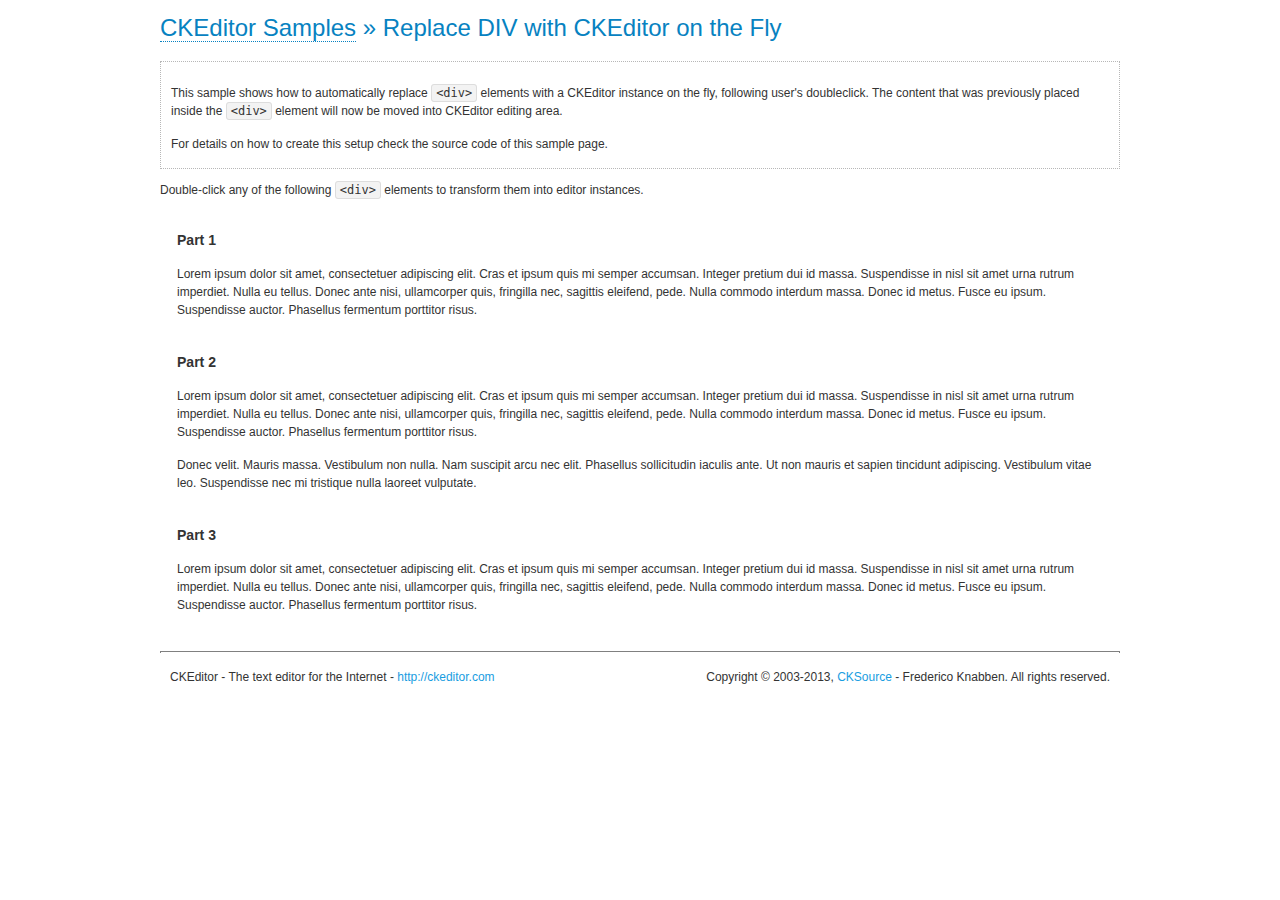
<file: src/main/webapp/ckeditor/samples/divreplace.html>
<!DOCTYPE html>
<!--
Copyright (c) 2003-2013, CKSource - Frederico Knabben. All rights reserved.
For licensing, see LICENSE.md or http://ckeditor.com/license
-->
<html>
<head>
	<title>Replace DIV &mdash; CKEditor Sample</title>
	<meta charset="utf-8">
	<script src="../ckeditor.js"></script>
	<link href="sample.css" rel="stylesheet">
	<style>

		div.editable
		{
			border: solid 2px transparent;
			padding-left: 15px;
			padding-right: 15px;
		}

		div.editable:hover
		{
			border-color: black;
		}

	</style>
	<script>

		// Uncomment the following code to test the "Timeout Loading Method".
		// CKEDITOR.loadFullCoreTimeout = 5;

		window.onload = function() {
			// Listen to the double click event.
			if ( window.addEventListener )
				document.body.addEventListener( 'dblclick', onDoubleClick, false );
			else if ( window.attachEvent )
				document.body.attachEvent( 'ondblclick', onDoubleClick );

		};

		function onDoubleClick( ev ) {
			// Get the element which fired the event. This is not necessarily the
			// element to which the event has been attached.
			var element = ev.target || ev.srcElement;

			// Find out the div that holds this element.
			var name;

			do {
				element = element.parentNode;
			}
			while ( element && ( name = element.nodeName.toLowerCase() ) &&
				( name != 'div' || element.className.indexOf( 'editable' ) == -1 ) && name != 'body' );

			if ( name == 'div' && element.className.indexOf( 'editable' ) != -1 )
				replaceDiv( element );
		}

		var editor;

		function replaceDiv( div ) {
			if ( editor )
				editor.destroy();

			editor = CKEDITOR.replace( div );
		}

	</script>
</head>
<body>
	<h1 class="samples">
		<a href="index.html">CKEditor Samples</a> &raquo; Replace DIV with CKEditor on the Fly
	</h1>
	<div class="description">
		<p>
			This sample shows how to automatically replace <code>&lt;div&gt;</code> elements
			with a CKEditor instance on the fly, following user's doubleclick. The content
			that was previously placed inside the <code>&lt;div&gt;</code> element will now
			be moved into CKEditor editing area.
		</p>
		<p>
			For details on how to create this setup check the source code of this sample page.
		</p>
	</div>
	<p>
		Double-click any of the following <code>&lt;div&gt;</code> elements to transform them into
		editor instances.
	</p>
	<div class="editable">
		<h3>
			Part 1
		</h3>
		<p>
			Lorem ipsum dolor sit amet, consectetuer adipiscing elit. Cras et ipsum quis mi
			semper accumsan. Integer pretium dui id massa. Suspendisse in nisl sit amet urna
			rutrum imperdiet. Nulla eu tellus. Donec ante nisi, ullamcorper quis, fringilla
			nec, sagittis eleifend, pede. Nulla commodo interdum massa. Donec id metus. Fusce
			eu ipsum. Suspendisse auctor. Phasellus fermentum porttitor risus.
		</p>
	</div>
	<div class="editable">
		<h3>
			Part 2
		</h3>
		<p>
			Lorem ipsum dolor sit amet, consectetuer adipiscing elit. Cras et ipsum quis mi
			semper accumsan. Integer pretium dui id massa. Suspendisse in nisl sit amet urna
			rutrum imperdiet. Nulla eu tellus. Donec ante nisi, ullamcorper quis, fringilla
			nec, sagittis eleifend, pede. Nulla commodo interdum massa. Donec id metus. Fusce
			eu ipsum. Suspendisse auctor. Phasellus fermentum porttitor risus.
		</p>
		<p>
			Donec velit. Mauris massa. Vestibulum non nulla. Nam suscipit arcu nec elit. Phasellus
			sollicitudin iaculis ante. Ut non mauris et sapien tincidunt adipiscing. Vestibulum
			vitae leo. Suspendisse nec mi tristique nulla laoreet vulputate.
		</p>
	</div>
	<div class="editable">
		<h3>
			Part 3
		</h3>
		<p>
			Lorem ipsum dolor sit amet, consectetuer adipiscing elit. Cras et ipsum quis mi
			semper accumsan. Integer pretium dui id massa. Suspendisse in nisl sit amet urna
			rutrum imperdiet. Nulla eu tellus. Donec ante nisi, ullamcorper quis, fringilla
			nec, sagittis eleifend, pede. Nulla commodo interdum massa. Donec id metus. Fusce
			eu ipsum. Suspendisse auctor. Phasellus fermentum porttitor risus.
		</p>
	</div>
	<div id="footer">
		<hr>
		<p>
			CKEditor - The text editor for the Internet - <a class="samples" href="http://ckeditor.com/">http://ckeditor.com</a>
		</p>
		<p id="copy">
			Copyright &copy; 2003-2013, <a class="samples" href="http://cksource.com/">CKSource</a> - Frederico
			Knabben. All rights reserved.
		</p>
	</div>
</body>
</html>
</file>
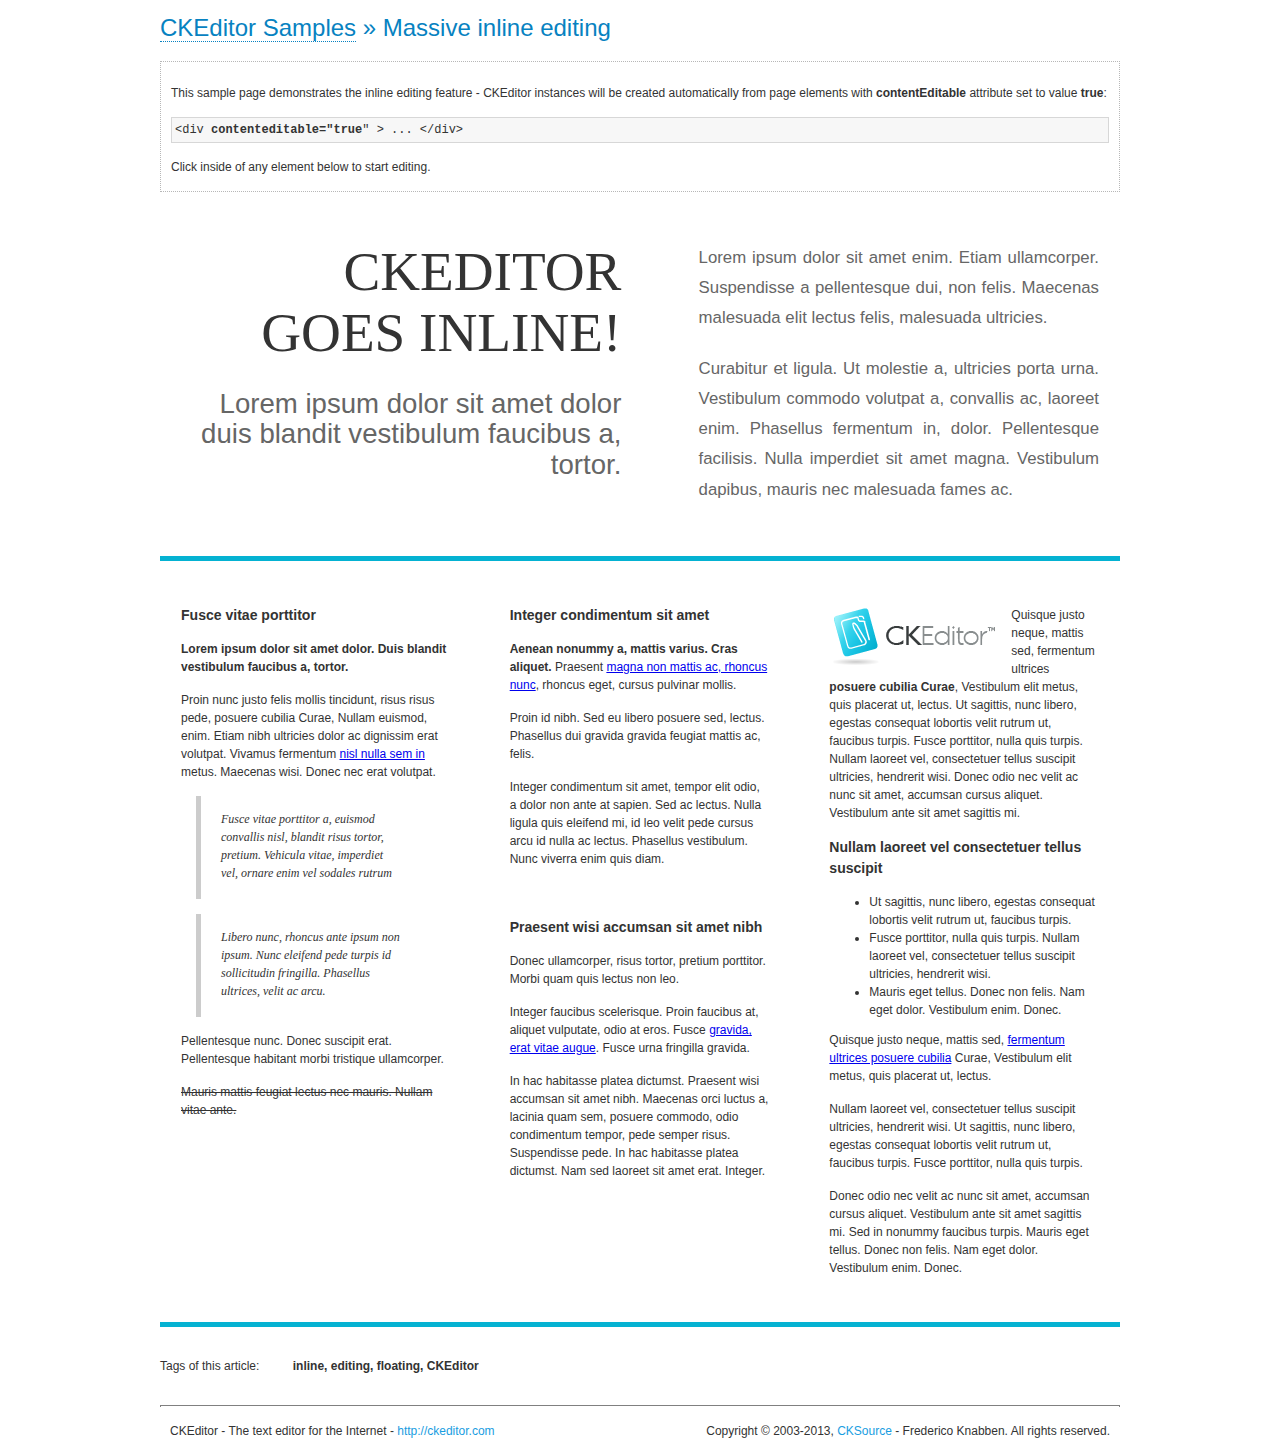
<file: src/main/webapp/ckeditor/samples/inlineall.html>
<!DOCTYPE html>
<!--
Copyright (c) 2003-2013, CKSource - Frederico Knabben. All rights reserved.
For licensing, see LICENSE.md or http://ckeditor.com/license
-->
<html>
<head>
	<title>Massive inline editing &mdash; CKEditor Sample</title>
	<meta charset="utf-8">
	<script src="../ckeditor.js"></script>
	<script>

		// This code is generally not necessary, but it is here to demonstrate
		// how to customize specific editor instances on the fly. This fits well
		// this demo because we have editable elements (like headers) that
		// require less features.

		// The "instanceCreated" event is fired for every editor instance created.
		CKEDITOR.on( 'instanceCreated', function( event ) {
			var editor = event.editor,
				element = editor.element;

			// Customize editors for headers and tag list.
			// These editors don't need features like smileys, templates, iframes etc.
			if ( element.is( 'h1', 'h2', 'h3' ) || element.getAttribute( 'id' ) == 'taglist' ) {
				// Customize the editor configurations on "configLoaded" event,
				// which is fired after the configuration file loading and
				// execution. This makes it possible to change the
				// configurations before the editor initialization takes place.
				editor.on( 'configLoaded', function() {

					// Remove unnecessary plugins to make the editor simpler.
					editor.config.removePlugins = 'colorbutton,find,flash,font,' +
						'forms,iframe,image,newpage,removeformat,' +
						'smiley,specialchar,stylescombo,templates';

					// Rearrange the layout of the toolbar.
					editor.config.toolbarGroups = [
						{ name: 'editing',		groups: [ 'basicstyles', 'links' ] },
						{ name: 'undo' },
						{ name: 'clipboard',	groups: [ 'selection', 'clipboard' ] },
						{ name: 'about' }
					];
				});
			}
		});

	</script>
	<link href="sample.css" rel="stylesheet">
	<style>

		/* The following styles are just to make the page look nice. */

		/* Workaround to show Arial Black in Firefox. */
		@font-face
		{
			font-family: 'arial-black';
			src: local('Arial Black');
		}

		*[contenteditable="true"]
		{
			padding: 10px;
		}

		#container
		{
			width: 960px;
			margin: 30px auto 0;
		}

		#header
		{
			overflow: hidden;
			padding: 0 0 30px;
			border-bottom: 5px solid #05B2D2;
			position: relative;
		}

		#headerLeft,
		#headerRight
		{
			width: 49%;
			overflow: hidden;
		}

		#headerLeft
		{
			float: left;
			padding: 10px 1px 1px;
		}

		#headerLeft h2,
		#headerLeft h3
		{
			text-align: right;
			margin: 0;
			overflow: hidden;
			font-weight: normal;
		}

		#headerLeft h2
		{
			font-family: "Arial Black",arial-black;
			font-size: 4.6em;
			line-height: 1.1em;
			text-transform: uppercase;
		}

		#headerLeft h3
		{
			font-size: 2.3em;
			line-height: 1.1em;
			margin: .2em 0 0;
			color: #666;
		}

		#headerRight
		{
			float: right;
			padding: 1px;
		}

		#headerRight p
		{
			line-height: 1.8em;
			text-align: justify;
			margin: 0;
		}

		#headerRight p + p
		{
			margin-top: 20px;
		}

		#headerRight > div
		{
			padding: 20px;
			margin: 0 0 0 30px;
			font-size: 1.4em;
			color: #666;
		}

		#columns
		{
			color: #333;
			overflow: hidden;
			padding: 20px 0;
		}

		#columns > div
		{
			float: left;
			width: 33.3%;
		}

		#columns #column1 > div
		{
			margin-left: 1px;
		}

		#columns #column3 > div
		{
			margin-right: 1px;
		}

		#columns > div > div
		{
			margin: 0px 10px;
			padding: 10px 20px;
		}

		#columns blockquote
		{
			margin-left: 15px;
		}

		#tagLine
		{
			border-top: 5px solid #05B2D2;
			padding-top: 20px;
		}

		#taglist {
			display: inline-block;
			margin-left: 20px;
			font-weight: bold;
			margin: 0 0 0 20px;
		}

	</style>
</head>
<body>
<div>
	<h1 class="samples"><a href="index.html">CKEditor Samples</a> &raquo; Massive inline editing</h1>
	<div class="description">
		<p>This sample page demonstrates the inline editing feature - CKEditor instances will be created automatically from page elements with <strong>contentEditable</strong> attribute set to value <strong>true</strong>:</p>
		<pre class="samples">&lt;div <strong>contenteditable="true</strong>" &gt; ... &lt;/div&gt;</pre>
		<p>Click inside of any element below to start editing.</p>
	</div>
</div>
<div id="container">
	<div id="header">
		<div id="headerLeft">
			<h2 id="sampleTitle" contenteditable="true">
				CKEditor<br> Goes Inline!
			</h2>
			<h3 contenteditable="true">
				Lorem ipsum dolor sit amet dolor duis blandit vestibulum faucibus a, tortor.
			</h3>
		</div>
		<div id="headerRight">
			<div contenteditable="true">
				<p>
					Lorem ipsum dolor sit amet enim. Etiam ullamcorper. Suspendisse a pellentesque dui, non felis. Maecenas malesuada elit lectus felis, malesuada ultricies.
				</p>
				<p>
					Curabitur et ligula. Ut molestie a, ultricies porta urna. Vestibulum commodo volutpat a, convallis ac, laoreet enim. Phasellus fermentum in, dolor. Pellentesque facilisis. Nulla imperdiet sit amet magna. Vestibulum dapibus, mauris nec malesuada fames ac.
				</p>
			</div>
		</div>
	</div>
	<div id="columns">
		<div id="column1">
			<div contenteditable="true">
				<h3>
					Fusce vitae porttitor
				</h3>
				<p>
					<strong>
						Lorem ipsum dolor sit amet dolor. Duis blandit vestibulum faucibus a, tortor.
					</strong>
				</p>
				<p>
					Proin nunc justo felis mollis tincidunt, risus risus pede, posuere cubilia Curae, Nullam euismod, enim. Etiam nibh ultricies dolor ac dignissim erat volutpat. Vivamus fermentum <a href="http://ckeditor.com/">nisl nulla sem in</a> metus. Maecenas wisi. Donec nec erat volutpat.
				</p>
				<blockquote>
					<p>
						Fusce vitae porttitor a, euismod convallis nisl, blandit risus tortor, pretium.
						Vehicula vitae, imperdiet vel, ornare enim vel sodales rutrum
					</p>
				</blockquote>
				<blockquote>
					<p>
						Libero nunc, rhoncus ante ipsum non ipsum. Nunc eleifend pede turpis id sollicitudin fringilla. Phasellus ultrices, velit ac arcu.
					</p>
				</blockquote>
				<p>Pellentesque nunc. Donec suscipit erat. Pellentesque habitant morbi tristique ullamcorper.</p>
				<p><s>Mauris mattis feugiat lectus nec mauris. Nullam vitae ante.</s></p>
			</div>
		</div>
		<div id="column2">
			<div contenteditable="true">
				<h3>
					Integer condimentum sit amet
				</h3>
				<p>
					<strong>Aenean nonummy a, mattis varius. Cras aliquet.</strong>
					Praesent <a href="http://ckeditor.com/">magna non mattis ac, rhoncus nunc</a>, rhoncus eget, cursus pulvinar mollis.</p>
				<p>Proin id nibh. Sed eu libero posuere sed, lectus. Phasellus dui gravida gravida feugiat mattis ac, felis.</p>
				<p>Integer condimentum sit amet, tempor elit odio, a dolor non ante at sapien. Sed ac lectus. Nulla ligula quis eleifend mi, id leo velit pede cursus arcu id nulla ac lectus. Phasellus vestibulum. Nunc viverra enim quis diam.</p>
			</div>
			<div contenteditable="true">
				<h3>
					Praesent wisi accumsan sit amet nibh
				</h3>
				<p>Donec ullamcorper, risus tortor, pretium porttitor. Morbi quam quis lectus non leo.</p>
				<p style="margin-left: 40px; ">Integer faucibus scelerisque. Proin faucibus at, aliquet vulputate, odio at eros. Fusce <a href="http://ckeditor.com/">gravida, erat vitae augue</a>. Fusce urna fringilla gravida.</p>
				<p>In hac habitasse platea dictumst. Praesent wisi accumsan sit amet nibh. Maecenas orci luctus a, lacinia quam sem, posuere commodo, odio condimentum tempor, pede semper risus. Suspendisse pede. In hac habitasse platea dictumst. Nam sed laoreet sit amet erat. Integer.</p>
			</div>
		</div>
		<div id="column3">
			<div contenteditable="true">
				<p>
					<img src="assets/inlineall/logo.png" alt="CKEditor logo" style="float:left">
				</p>
				<p>Quisque justo neque, mattis sed, fermentum ultrices <strong>posuere cubilia Curae</strong>, Vestibulum elit metus, quis placerat ut, lectus. Ut sagittis, nunc libero, egestas consequat lobortis velit rutrum ut, faucibus turpis. Fusce porttitor, nulla quis turpis. Nullam laoreet vel, consectetuer tellus suscipit ultricies, hendrerit wisi. Donec odio nec velit ac nunc sit amet, accumsan cursus aliquet. Vestibulum ante sit amet sagittis mi.</p>
				<h3>
					Nullam laoreet vel consectetuer tellus suscipit
				</h3>
				<ul>
					<li>Ut sagittis, nunc libero, egestas consequat lobortis velit rutrum ut, faucibus turpis.</li>
					<li>Fusce porttitor, nulla quis turpis. Nullam laoreet vel, consectetuer tellus suscipit ultricies, hendrerit wisi.</li>
					<li>Mauris eget tellus. Donec non felis. Nam eget dolor. Vestibulum enim. Donec.</li>
				</ul>
				<p>Quisque justo neque, mattis sed, <a href="http://ckeditor.com/">fermentum ultrices posuere cubilia</a> Curae, Vestibulum elit metus, quis placerat ut, lectus.</p>
				<p>Nullam laoreet vel, consectetuer tellus suscipit ultricies, hendrerit wisi. Ut sagittis, nunc libero, egestas consequat lobortis velit rutrum ut, faucibus turpis. Fusce porttitor, nulla quis turpis.</p>
				<p>Donec odio nec velit ac nunc sit amet, accumsan cursus aliquet. Vestibulum ante sit amet sagittis mi. Sed in nonummy faucibus turpis. Mauris eget tellus. Donec non felis. Nam eget dolor. Vestibulum enim. Donec.</p>
			</div>
		</div>
	</div>
	<div id="tagLine">
		Tags of this article:
		<p id="taglist" contenteditable="true">
			inline, editing, floating, CKEditor
		</p>
	</div>
</div>
<div id="footer">
	<hr>
	<p>
		CKEditor - The text editor for the Internet - <a class="samples" href="http://ckeditor.com/">
			http://ckeditor.com</a>
	</p>
	<p id="copy">
		Copyright &copy; 2003-2013, <a class="samples" href="http://cksource.com/">CKSource</a>
		- Frederico Knabben. All rights reserved.
	</p>
</div>
</body>
</html>
</file>
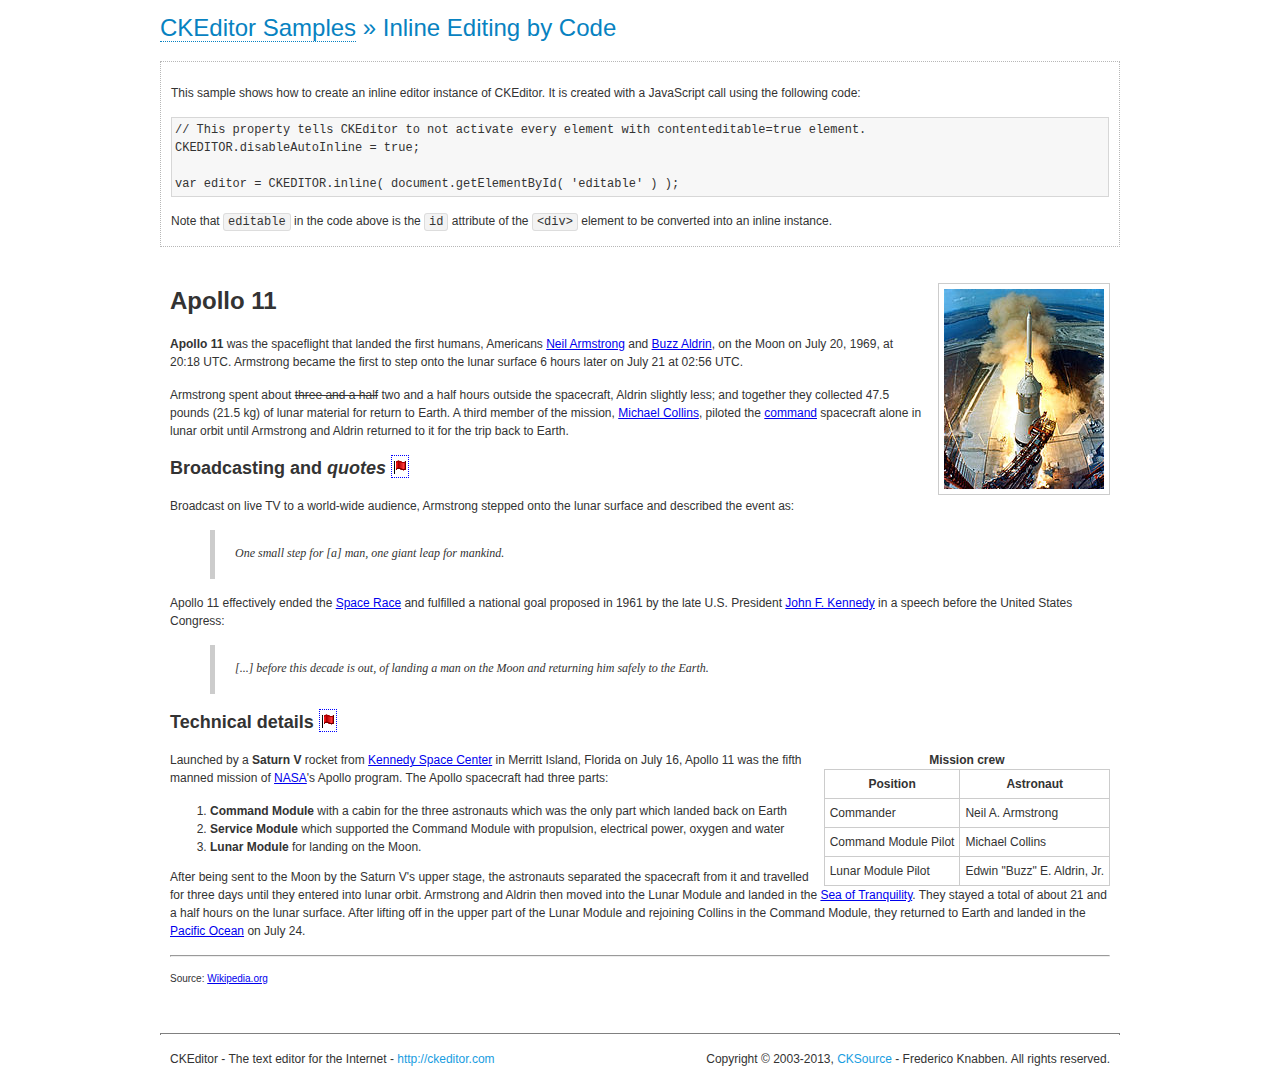
<file: src/main/webapp/ckeditor/samples/inlinebycode.html>
<!DOCTYPE html>
<!--
Copyright (c) 2003-2013, CKSource - Frederico Knabben. All rights reserved.
For licensing, see LICENSE.md or http://ckeditor.com/license
-->
<html>
<head>
	<title>Inline Editing by Code &mdash; CKEditor Sample</title>
	<meta charset="utf-8">
	<script src="../ckeditor.js"></script>
	<link href="sample.css" rel="stylesheet">
	<style>

		#editable
		{
			padding: 10px;
			float: left;
		}

	</style>
</head>
<body>
	<h1 class="samples">
		<a href="index.html">CKEditor Samples</a> &raquo; Inline Editing by Code
	</h1>
	<div class="description">
		<p>
			This sample shows how to create an inline editor instance of CKEditor. It is created
			with a JavaScript call using the following code:
		</p>
<pre class="samples">
// This property tells CKEditor to not activate every element with contenteditable=true element.
CKEDITOR.disableAutoInline = true;

var editor = CKEDITOR.inline( document.getElementById( 'editable' ) );
</pre>
		<p>
			Note that <code>editable</code> in the code above is the <code>id</code>
			attribute of the <code>&lt;div&gt;</code> element to be converted into an inline instance.
		</p>
	</div>
	<div id="editable" contenteditable="true">
		<h1><img alt="Saturn V carrying Apollo 11" class="right" src="assets/sample.jpg" /> Apollo 11</h1>

		<p><b>Apollo 11</b> was the spaceflight that landed the first humans, Americans <a href="http://en.wikipedia.org/wiki/Neil_Armstrong" title="Neil Armstrong">Neil Armstrong</a> and <a href="http://en.wikipedia.org/wiki/Buzz_Aldrin" title="Buzz Aldrin">Buzz Aldrin</a>, on the Moon on July 20, 1969, at 20:18 UTC. Armstrong became the first to step onto the lunar surface 6 hours later on July 21 at 02:56 UTC.</p>

		<p>Armstrong spent about <s>three and a half</s> two and a half hours outside the spacecraft, Aldrin slightly less; and together they collected 47.5 pounds (21.5&nbsp;kg) of lunar material for return to Earth. A third member of the mission, <a href="http://en.wikipedia.org/wiki/Michael_Collins_(astronaut)" title="Michael Collins (astronaut)">Michael Collins</a>, piloted the <a href="http://en.wikipedia.org/wiki/Apollo_Command/Service_Module" title="Apollo Command/Service Module">command</a> spacecraft alone in lunar orbit until Armstrong and Aldrin returned to it for the trip back to Earth.</p>

		<h2>Broadcasting and <em>quotes</em> <a id="quotes" name="quotes"></a></h2>

		<p>Broadcast on live TV to a world-wide audience, Armstrong stepped onto the lunar surface and described the event as:</p>

		<blockquote>
			<p>One small step for [a] man, one giant leap for mankind.</p>
		</blockquote>

		<p>Apollo 11 effectively ended the <a href="http://en.wikipedia.org/wiki/Space_Race" title="Space Race">Space Race</a> and fulfilled a national goal proposed in 1961 by the late U.S. President <a href="http://en.wikipedia.org/wiki/John_F._Kennedy" title="John F. Kennedy">John F. Kennedy</a> in a speech before the United States Congress:</p>

		<blockquote>
			<p>[...] before this decade is out, of landing a man on the Moon and returning him safely to the Earth.</p>
		</blockquote>

		<h2>Technical details <a id="tech-details" name="tech-details"></a></h2>

		<table align="right" border="1" bordercolor="#ccc" cellpadding="5" cellspacing="0" style="border-collapse:collapse;margin:10px 0 10px 15px;">
			<caption><strong>Mission crew</strong></caption>
			<thead>
			<tr>
				<th scope="col">Position</th>
				<th scope="col">Astronaut</th>
			</tr>
			</thead>
			<tbody>
			<tr>
				<td>Commander</td>
				<td>Neil A. Armstrong</td>
			</tr>
			<tr>
				<td>Command Module Pilot</td>
				<td>Michael Collins</td>
			</tr>
			<tr>
				<td>Lunar Module Pilot</td>
				<td>Edwin &quot;Buzz&quot; E. Aldrin, Jr.</td>
			</tr>
			</tbody>
		</table>

		<p>Launched by a <strong>Saturn V</strong> rocket from <a href="http://en.wikipedia.org/wiki/Kennedy_Space_Center" title="Kennedy Space Center">Kennedy Space Center</a> in Merritt Island, Florida on July 16, Apollo 11 was the fifth manned mission of <a href="http://en.wikipedia.org/wiki/NASA" title="NASA">NASA</a>&#39;s Apollo program. The Apollo spacecraft had three parts:</p>

		<ol>
			<li><strong>Command Module</strong> with a cabin for the three astronauts which was the only part which landed back on Earth</li>
			<li><strong>Service Module</strong> which supported the Command Module with propulsion, electrical power, oxygen and water</li>
			<li><strong>Lunar Module</strong> for landing on the Moon.</li>
		</ol>

		<p>After being sent to the Moon by the Saturn V&#39;s upper stage, the astronauts separated the spacecraft from it and travelled for three days until they entered into lunar orbit. Armstrong and Aldrin then moved into the Lunar Module and landed in the <a href="http://en.wikipedia.org/wiki/Mare_Tranquillitatis" title="Mare Tranquillitatis">Sea of Tranquility</a>. They stayed a total of about 21 and a half hours on the lunar surface. After lifting off in the upper part of the Lunar Module and rejoining Collins in the Command Module, they returned to Earth and landed in the <a href="http://en.wikipedia.org/wiki/Pacific_Ocean" title="Pacific Ocean">Pacific Ocean</a> on July 24.</p>

		<hr />
		<p style="text-align: right;"><small>Source: <a href="http://en.wikipedia.org/wiki/Apollo_11">Wikipedia.org</a></small></p>
	</div>

	<script>
		// We need to turn off the automatic editor creation first.
		CKEDITOR.disableAutoInline = true;

		var editor = CKEDITOR.inline( 'editable' );
	</script>
	<div id="footer">
		<hr>
		<p contenteditable="true">
			CKEditor - The text editor for the Internet - <a class="samples" href="http://ckeditor.com/">
				http://ckeditor.com</a>
		</p>
		<p id="copy">
			Copyright &copy; 2003-2013, <a class="samples" href="http://cksource.com/">CKSource</a>
			- Frederico Knabben. All rights reserved.
		</p>
	</div>
</body>
</html>
</file>
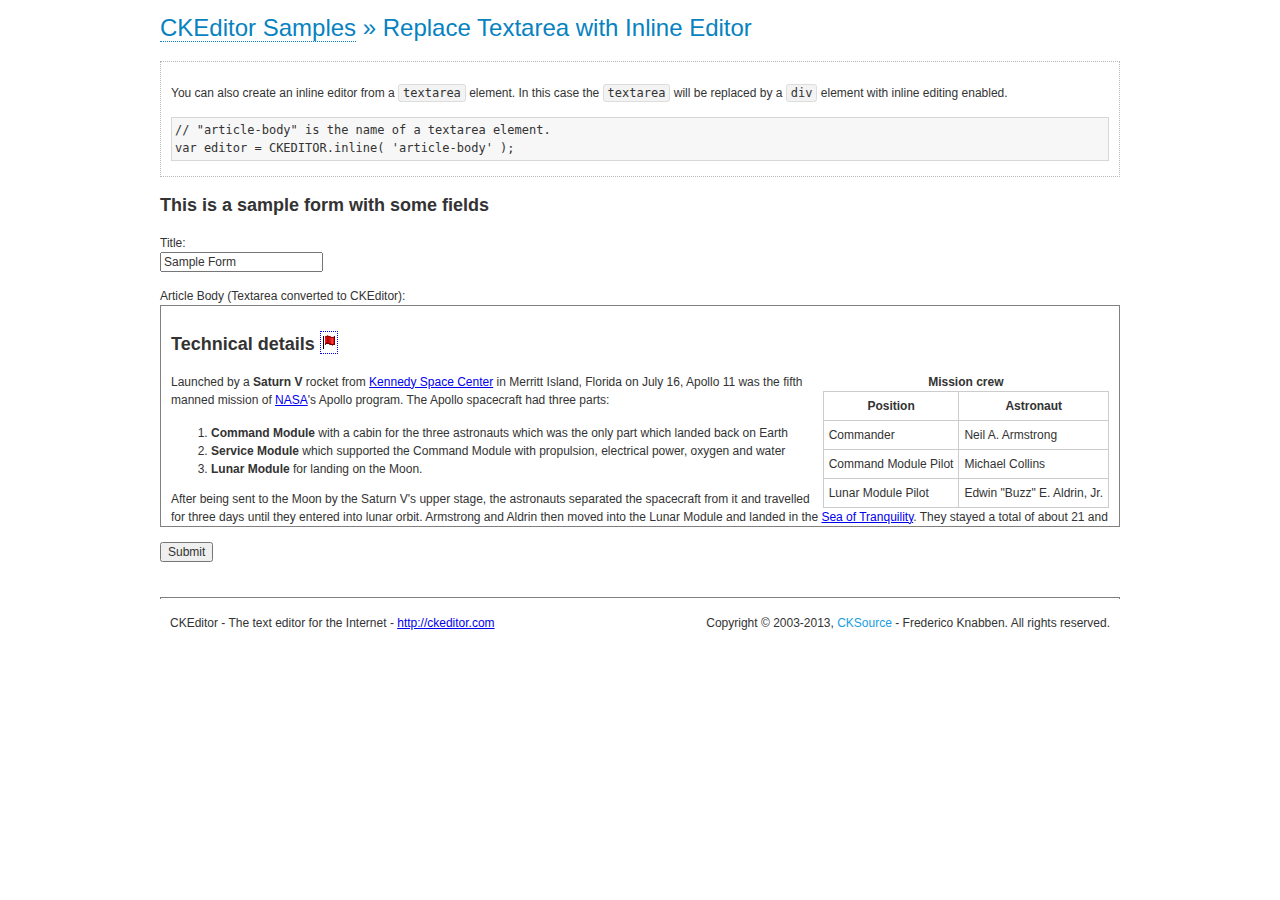
<file: src/main/webapp/ckeditor/samples/inlinetextarea.html>
<!DOCTYPE html>
<!--
Copyright (c) 2003-2013, CKSource - Frederico Knabben. All rights reserved.
For licensing, see LICENSE.md or http://ckeditor.com/license
-->
<html>
<head>
	<title>Replace Textarea with Inline Editor &mdash; CKEditor Sample</title>
	<meta charset="utf-8">
	<script src="../ckeditor.js"></script>
	<link href="sample.css" rel="stylesheet">
	<style>

		/* Style the CKEditor element to look like a textfield */
		.cke_textarea_inline
		{
			padding: 10px;
			height: 200px;
			overflow: auto;

			border: 1px solid gray;
			-webkit-appearance: textfield;
		}

	</style>
</head>
<body>
	<h1 class="samples">
		<a href="index.html">CKEditor Samples</a> &raquo; Replace Textarea with Inline Editor
	</h1>
	<div class="description">
		<p>
			You can also create an inline editor from a <code>textarea</code>
			element. In this case the <code>textarea</code> will be replaced
			by a <code>div</code> element with inline editing enabled.
		</p>
<pre class="samples">
// "article-body" is the name of a textarea element.
var editor = CKEDITOR.inline( 'article-body' );
</pre>
	</div>
	<form action="sample_posteddata.php" method="post">
		<h2>This is a sample form with some fields</h2>
		<p>
			Title:<br>
			<input type="text" name="title" value="Sample Form"></p>
		<p>
			Article Body (Textarea converted to CKEditor):<br>
			<textarea name="article-body" style="height: 200px">
				&lt;h2&gt;Technical details &lt;a id="tech-details" name="tech-details"&gt;&lt;/a&gt;&lt;/h2&gt;

				&lt;table align="right" border="1" bordercolor="#ccc" cellpadding="5" cellspacing="0" style="border-collapse:collapse;margin:10px 0 10px 15px;"&gt;
					&lt;caption&gt;&lt;strong&gt;Mission crew&lt;/strong&gt;&lt;/caption&gt;
					&lt;thead&gt;
					&lt;tr&gt;
						&lt;th scope="col"&gt;Position&lt;/th&gt;
						&lt;th scope="col"&gt;Astronaut&lt;/th&gt;
					&lt;/tr&gt;
					&lt;/thead&gt;
					&lt;tbody&gt;
					&lt;tr&gt;
						&lt;td&gt;Commander&lt;/td&gt;
						&lt;td&gt;Neil A. Armstrong&lt;/td&gt;
					&lt;/tr&gt;
					&lt;tr&gt;
						&lt;td&gt;Command Module Pilot&lt;/td&gt;
						&lt;td&gt;Michael Collins&lt;/td&gt;
					&lt;/tr&gt;
					&lt;tr&gt;
						&lt;td&gt;Lunar Module Pilot&lt;/td&gt;
						&lt;td&gt;Edwin &quot;Buzz&quot; E. Aldrin, Jr.&lt;/td&gt;
					&lt;/tr&gt;
					&lt;/tbody&gt;
				&lt;/table&gt;

				&lt;p&gt;Launched by a &lt;strong&gt;Saturn V&lt;/strong&gt; rocket from &lt;a href="http://en.wikipedia.org/wiki/Kennedy_Space_Center" title="Kennedy Space Center"&gt;Kennedy Space Center&lt;/a&gt; in Merritt Island, Florida on July 16, Apollo 11 was the fifth manned mission of &lt;a href="http://en.wikipedia.org/wiki/NASA" title="NASA"&gt;NASA&lt;/a&gt;&#39;s Apollo program. The Apollo spacecraft had three parts:&lt;/p&gt;

				&lt;ol&gt;
					&lt;li&gt;&lt;strong&gt;Command Module&lt;/strong&gt; with a cabin for the three astronauts which was the only part which landed back on Earth&lt;/li&gt;
					&lt;li&gt;&lt;strong&gt;Service Module&lt;/strong&gt; which supported the Command Module with propulsion, electrical power, oxygen and water&lt;/li&gt;
					&lt;li&gt;&lt;strong&gt;Lunar Module&lt;/strong&gt; for landing on the Moon.&lt;/li&gt;
				&lt;/ol&gt;

				&lt;p&gt;After being sent to the Moon by the Saturn V&#39;s upper stage, the astronauts separated the spacecraft from it and travelled for three days until they entered into lunar orbit. Armstrong and Aldrin then moved into the Lunar Module and landed in the &lt;a href="http://en.wikipedia.org/wiki/Mare_Tranquillitatis" title="Mare Tranquillitatis"&gt;Sea of Tranquility&lt;/a&gt;. They stayed a total of about 21 and a half hours on the lunar surface. After lifting off in the upper part of the Lunar Module and rejoining Collins in the Command Module, they returned to Earth and landed in the &lt;a href="http://en.wikipedia.org/wiki/Pacific_Ocean" title="Pacific Ocean"&gt;Pacific Ocean&lt;/a&gt; on July 24.&lt;/p&gt;

				&lt;hr /&gt;
				&lt;p style="text-align: right;"&gt;&lt;small&gt;Source: &lt;a href="http://en.wikipedia.org/wiki/Apollo_11"&gt;Wikipedia.org&lt;/a&gt;&lt;/small&gt;&lt;/p&gt;
			</textarea>
		</p>
		<p>
			<input type="submit" value="Submit">
		</p>
	</form>

	<script>
		CKEDITOR.inline( 'article-body' );
	</script>
	<div id="footer">
		<hr>
		<p contenteditable="true">
			CKEditor - The text editor for the Internet - <a class="samples" href="http://ckeditor.com/">
				http://ckeditor.com</a>
		</p>
		<p id="copy">
			Copyright &copy; 2003-2013, <a class="samples" href="http://cksource.com/">CKSource</a>
			- Frederico Knabben. All rights reserved.
		</p>
	</div>
</body>
</html>
</file>
<file: stylesheets/stylesheet.css>
/*******************************************************************************
Slate Theme for GitHub Pages
by Jason Costello, @jsncostello
*******************************************************************************/

@import url(pygment_trac.css);

/*******************************************************************************
MeyerWeb Reset
*******************************************************************************/

html, body, div, span, applet, object, iframe,
h1, h2, h3, h4, h5, h6, p, blockquote, pre,
a, abbr, acronym, address, big, cite, code,
del, dfn, em, img, ins, kbd, q, s, samp,
small, strike, strong, sub, sup, tt, var,
b, u, i, center,
dl, dt, dd, ol, ul, li,
fieldset, form, label, legend,
table, caption, tbody, tfoot, thead, tr, th, td,
article, aside, canvas, details, embed,
figure, figcaption, footer, header, hgroup,
menu, nav, output, ruby, section, summary,
time, mark, audio, video {
  margin: 0;
  padding: 0;
  border: 0;
  font: inherit;
  vertical-align: baseline;
}

/* HTML5 display-role reset for older browsers */
article, aside, details, figcaption, figure,
footer, header, hgroup, menu, nav, section {
  display: block;
}

ol, ul {
  list-style: none;
}

blockquote, q {
}

table {
  border-collapse: collapse;
  border-spacing: 0;
}

/*******************************************************************************
Theme Styles
*******************************************************************************/

body {
  box-sizing: border-box;
  color:#373737;
  background: #212121;
  font-size: 16px;
  font-family: 'Myriad Pro', Calibri, Helvetica, Arial, sans-serif;
  line-height: 1.5;
  -webkit-font-smoothing: antialiased;
}

h1, h2, h3, h4, h5, h6 {
  margin: 10px 0;
  font-weight: 700;
  color:#222222;
  font-family: 'Lucida Grande', 'Calibri', Helvetica, Arial, sans-serif;
  letter-spacing: -1px;
}

h1 {
  font-size: 36px;
  font-weight: 700;
}

h2 {
  padding-bottom: 10px;
  font-size: 32px;
  background: url('../images/bg_hr.png') repeat-x bottom;
}

h3 {
  font-size: 24px;
}

h4 {
  font-size: 21px;
}

h5 {
  font-size: 18px;
}

h6 {
  font-size: 16px;
}

p {
  margin: 10px 0 15px 0;
}

footer p {
  color: #f2f2f2;
}

a {
  text-decoration: none;
  color: #007edf;
  text-shadow: none;

  transition: color 0.5s ease;
  transition: text-shadow 0.5s ease;
  -webkit-transition: color 0.5s ease;
  -webkit-transition: text-shadow 0.5s ease;
  -moz-transition: color 0.5s ease;
  -moz-transition: text-shadow 0.5s ease;
  -o-transition: color 0.5s ease;
  -o-transition: text-shadow 0.5s ease;
  -ms-transition: color 0.5s ease;
  -ms-transition: text-shadow 0.5s ease;
}

a:hover, a:focus {text-decoration: underline;}

footer a {
  color: #F2F2F2;
  text-decoration: underline;
}

em {
  font-style: italic;
}

strong {
  font-weight: bold;
}

img {
  position: relative;
  margin: 0 auto;
  max-width: 739px;
  padding: 5px;
  margin: 10px 0 10px 0;
  border: 1px solid #ebebeb;

  box-shadow: 0 0 5px #ebebeb;
  -webkit-box-shadow: 0 0 5px #ebebeb;
  -moz-box-shadow: 0 0 5px #ebebeb;
  -o-box-shadow: 0 0 5px #ebebeb;
  -ms-box-shadow: 0 0 5px #ebebeb;
}

pre, code {
  width: 100%;
  color: #222;
  background-color: #fff;

  font-family: Monaco, "Bitstream Vera Sans Mono", "Lucida Console", Terminal, monospace;
  font-size: 14px;

  border-radius: 2px;
  -moz-border-radius: 2px;
  -webkit-border-radius: 2px;



}

pre {
  width: 100%;
  padding: 10px;
  box-shadow: 0 0 10px rgba(0,0,0,.1);
  overflow: auto;
}

code {
  padding: 3px;
  margin: 0 3px;
  box-shadow: 0 0 10px rgba(0,0,0,.1);
}

pre code {
  display: block;
  box-shadow: none;
}

blockquote {
  color: #666;
  margin-bottom: 20px;
  padding: 0 0 0 20px;
  border-left: 3px solid #bbb;
}

ul, ol, dl {
  margin-bottom: 15px
}

ul li {
  list-style: inside;
  padding-left: 20px;
}

ol li {
  list-style: decimal inside;
  padding-left: 20px;
}

dl dt {
  font-weight: bold;
}

dl dd {
  padding-left: 20px;
  font-style: italic;
}

dl p {
  padding-left: 20px;
  font-style: italic;
}

hr {
  height: 1px;
  margin-bottom: 5px;
  border: none;
  background: url('../images/bg_hr.png') repeat-x center;
}

table {
  border: 1px solid #373737;
  margin-bottom: 20px;
  text-align: left;
 }

th {
  font-family: 'Lucida Grande', 'Helvetica Neue', Helvetica, Arial, sans-serif;
  padding: 10px;
  background: #373737;
  color: #fff;
 }

td {
  padding: 10px;
  border: 1px solid #373737;
 }

form {
  background: #f2f2f2;
  padding: 20px;
}

/*******************************************************************************
Full-Width Styles
*******************************************************************************/

.outer {
  width: 100%;
}

.inner {
  position: relative;
  max-width: 640px;
  padding: 20px 10px;
  margin: 0 auto;
}

#forkme_banner {
  display: block;
  position: absolute;
  top:0;
  right: 10px;
  z-index: 10;
  padding: 10px 50px 10px 10px;
  color: #fff;
  background: url('../images/blacktocat.png') #0090ff no-repeat 95% 50%;
  font-weight: 700;
  box-shadow: 0 0 10px rgba(0,0,0,.5);
  border-bottom-left-radius: 2px;
  border-bottom-right-radius: 2px;
}

#header_wrap {
  background: #212121;
  background: -moz-linear-gradient(top, #373737, #212121);
  background: -webkit-linear-gradient(top, #373737, #212121);
  background: -ms-linear-gradient(top, #373737, #212121);
  background: -o-linear-gradient(top, #373737, #212121);
  background: linear-gradient(top, #373737, #212121);
}

#header_wrap .inner {
  padding: 50px 10px 30px 10px;
}

#project_title {
  margin: 0;
  color: #fff;
  font-size: 42px;
  font-weight: 700;
  text-shadow: #111 0px 0px 10px;
}

#project_tagline {
  color: #fff;
  font-size: 24px;
  font-weight: 300;
  background: none;
  text-shadow: #111 0px 0px 10px;
}

#downloads {
  position: absolute;
  width: 210px;
  z-index: 10;
  bottom: -40px;
  right: 0;
  height: 70px;
  background: url('../images/icon_download.png') no-repeat 0% 90%;
}

.zip_download_link {
  display: block;
  float: right;
  width: 90px;
  height:70px;
  text-indent: -5000px;
  overflow: hidden;
  background: url(../images/sprite_download.png) no-repeat bottom left;
}

.tar_download_link {
  display: block;
  float: right;
  width: 90px;
  height:70px;
  text-indent: -5000px;
  overflow: hidden;
  background: url(../images/sprite_download.png) no-repeat bottom right;
  margin-left: 10px;
}

.zip_download_link:hover {
  background: url(../images/sprite_download.png) no-repeat top left;
}

.tar_download_link:hover {
  background: url(../images/sprite_download.png) no-repeat top right;
}

#main_content_wrap {
  background: #f2f2f2;
  border-top: 1px solid #111;
  border-bottom: 1px solid #111;
}

#main_content {
  padding-top: 40px;
}

#footer_wrap {
  background: #212121;
}



/*******************************************************************************
Small Device Styles
*******************************************************************************/

@media screen and (max-width: 480px) {
  body {
    font-size:14px;
  }

  #downloads {
    display: none;
  }

  .inner {
    min-width: 320px;
    max-width: 480px;
  }

  #project_title {
  font-size: 32px;
  }

  h1 {
    font-size: 28px;
  }

  h2 {
    font-size: 24px;
  }

  h3 {
    font-size: 21px;
  }

  h4 {
    font-size: 18px;
  }

  h5 {
    font-size: 14px;
  }

  h6 {
    font-size: 12px;
  }

  code, pre {
    min-width: 320px;
    max-width: 480px;
    font-size: 11px;
  }

}
</file>
<file: src/main/webapp/ckeditor/samples/sample.css>
/*
Copyright (c) 2003-2013, CKSource - Frederico Knabben. All rights reserved.
For licensing, see LICENSE.md or http://ckeditor.com/license
*/

html, body, h1, h2, h3, h4, h5, h6, div, span, blockquote, p, address, form, fieldset, img, ul, ol, dl, dt, dd, li, hr, table, td, th, strong, em, sup, sub, dfn, ins, del, q, cite, var, samp, code, kbd, tt, pre
{
	line-height: 1.5em;
}

body
{
	padding: 10px 30px;
}

input, textarea, select, option, optgroup, button, td, th
{
	font-size: 100%;
}

pre, code, kbd, samp, tt
{
	font-family: monospace,monospace;
	font-size: 1em;
}

body {
    width: 960px;
    margin: 0 auto;
}

code
{
	background: #f3f3f3;
	border: 1px solid #ddd;
	padding: 1px 4px;

	-moz-border-radius: 3px;
	-webkit-border-radius: 3px;
	border-radius: 3px;
}

abbr
{
	border-bottom: 1px dotted #555;
	cursor: pointer;
}

.new, .beta
{
	text-transform: uppercase;
	font-size: 10px;
	font-weight: bold;
	padding: 1px 4px;
	margin: 0 0 0 5px;
	color: #fff;
	float: right;

	-moz-border-radius: 3px;
	-webkit-border-radius: 3px;
	border-radius: 3px;
}

.new
{
	background: #FF7E00;
	border: 1px solid #DA8028;
	text-shadow: 0 1px 0 #C97626;

	-moz-box-shadow: 0 2px 3px 0 #FFA54E inset;
	-webkit-box-shadow: 0 2px 3px 0 #FFA54E inset;
	box-shadow: 0 2px 3px 0 #FFA54E inset;
}

.beta
{
	background: #18C0DF;
	border: 1px solid #19AAD8;
	text-shadow: 0 1px 0 #048CAD;
	font-style: italic;

	-moz-box-shadow: 0 2px 3px 0 #50D4FD inset;
	-webkit-box-shadow: 0 2px 3px 0 #50D4FD inset;
	box-shadow: 0 2px 3px 0 #50D4FD inset;
}

h1.samples
{
	color: #0782C1;
	font-size: 200%;
	font-weight: normal;
	margin: 0;
	padding: 0;
}

h1.samples a
{
	color: #0782C1;
	text-decoration: none;
	border-bottom: 1px dotted #0782C1;
}

.samples a:hover
{
	border-bottom: 1px dotted #0782C1;
}

h2.samples
{
	color: #000000;
	font-size: 130%;
	margin: 15px 0 0 0;
	padding: 0;
}

p, blockquote, address, form, pre, dl, h1.samples, h2.samples
{
	margin-bottom: 15px;
}

ul.samples
{
	margin-bottom: 15px;
}

.clear
{
	clear: both;
}

fieldset
{
	margin: 0;
	padding: 10px;
}

body, input, textarea
{
	color: #333333;
	font-family: Arial, Helvetica, sans-serif;
}

body
{
	font-size: 75%;
}

a.samples
{
	color: #189DE1;
	text-decoration: none;
}

form
{
	margin: 0;
	padding: 0;
}

pre.samples
{
	background-color: #F7F7F7;
	border: 1px solid #D7D7D7;
	overflow: auto;
	padding: 0.25em;
	white-space: pre-wrap; /* CSS 2.1 */
	word-wrap: break-word; /* IE7 */
	-moz-tab-size: 4;
	-o-tab-size: 4;
	-webkit-tab-size: 4;
	tab-size: 4;
}

#footer
{
	clear: both;
	padding-top: 10px;
}

#footer hr
{
	margin: 10px 0 15px 0;
	height: 1px;
	border: solid 1px gray;
	border-bottom: none;
}

#footer p
{
	margin: 0 10px 10px 10px;
	float: left;
}

#footer #copy
{
	float: right;
}

#outputSample
{
	width: 100%;
	table-layout: fixed;
}

#outputSample thead th
{
	color: #dddddd;
	background-color: #999999;
	padding: 4px;
	white-space: nowrap;
}

#outputSample tbody th
{
	vertical-align: top;
	text-align: left;
}

#outputSample pre
{
	margin: 0;
	padding: 0;
}

.description
{
	border: 1px dotted #B7B7B7;
	margin-bottom: 10px;
	padding: 10px 10px 0;
	overflow: hidden;
}

label
{
	display: block;
	margin-bottom: 6px;
}

/**
 *	CKEditor editables are automatically set with the "cke_editable" class
 *	plus cke_editable_(inline|themed) depending on the editor type.
 */

/* Style a bit the inline editables. */
.cke_editable.cke_editable_inline
{
	cursor: pointer;
}

/* Once an editable element gets focused, the "cke_focus" class is
   added to it, so we can style it differently. */
.cke_editable.cke_editable_inline.cke_focus
{
	box-shadow: inset 0px 0px 20px 3px #ddd, inset 0 0 1px #000;
	outline: none;
	background: #eee;
	cursor: text;
}

/* Avoid pre-formatted overflows inline editable. */
.cke_editable_inline pre
{
	white-space: pre-wrap;
	word-wrap: break-word;
}

/**
 *	Samples index styles.
 */

.twoColumns,
.twoColumnsLeft,
.twoColumnsRight
{
	overflow: hidden;
}

.twoColumnsLeft,
.twoColumnsRight
{
	width: 45%;
}

.twoColumnsLeft
{
	float: left;
}

.twoColumnsRight
{
	float: right;
}

dl.samples
{
	padding: 0 0 0 40px;
}
dl.samples > dt
{
	display: list-item;
	list-style-type: disc;
	list-style-position: outside;
	margin: 0 0 3px;
}
dl.samples > dd
{
	margin: 0 0 3px;
}
.warning
{
    color: #ff0000;
	background-color: #FFCCBA;
    border: 2px dotted #ff0000;
	padding: 15px 10px;
	margin: 10px 0;
}

/* Used on inline samples */

blockquote
{
	font-style: italic;
	font-family: Georgia, Times, "Times New Roman", serif;
	padding: 2px 0;
	border-style: solid;
	border-color: #ccc;
	border-width: 0;
}

.cke_contents_ltr blockquote
{
	padding-left: 20px;
	padding-right: 8px;
	border-left-width: 5px;
}

.cke_contents_rtl blockquote
{
	padding-left: 8px;
	padding-right: 20px;
	border-right-width: 5px;
}

img.right {
    border: 1px solid #ccc;
    float: right;
    margin-left: 15px;
    padding: 5px;
}

img.left {
    border: 1px solid #ccc;
    float: left;
    margin-right: 15px;
    padding: 5px;
}
</file>
